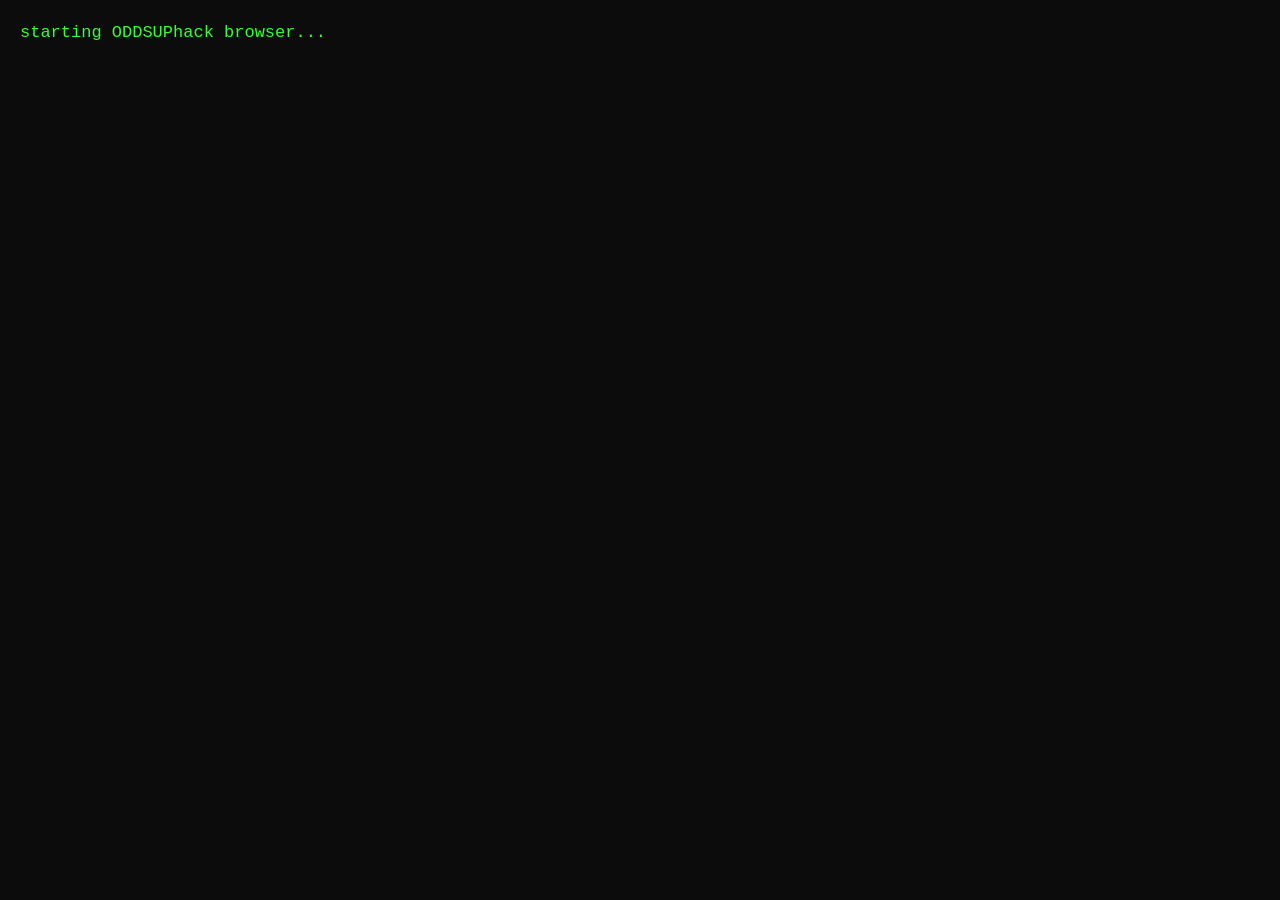
<file: index.html>
<!DOCTYPE html>
<html lang="en">
<head>
<meta charset="UTF-8">
<meta name="viewport" content="width=device-width, initial-scale=1.0">
<title>ODDSUP Hack Terminal</title>

<style>
body {
    margin: 0;
    background: #0c0c0c;
    color: #33ff33;
    font-family: Consolas, "Cascadia Mono", "Cascadia Code",
                 "Lucida Console", "Courier New", monospace;
    font-size: 17px;
    line-height: 1.5;
    padding: 20px;
    overflow: hidden;
}

#terminal {
    white-space: pre-wrap;
    word-break: break-word;
}

@keyframes blink {
    50% {
        opacity: 0;
    }
}
</style>
</head>
<body>

<div id="terminal"></div>

<script>
const steps = [
    { text: "starting ODDSUPhack browser...", delay: 3000 },

    { text: "loading browser engine...", delay: 350 },
    { text: "initializing components...", delay: 350 },
    { text: "checking internet connection...", delay: 3000 },

    { text: "connected.", delay: 3000 },

    { text: "loading resources...", delay: 2000 },

    { text: "found:", delay: 250 },
    { text: "  https://oddsup.com.ng", delay: 250 },
    { text: "  https://cdh.feisthack.com/assets", delay: 250 },
    { text: "  https://files.fbrowser.net", delay: 3000 },

    { text: "connecting to oddsup.com.ng...", delay: 2500 },

    { text: "handshake complete.", delay: 250 },
    { text: "downloading data...", delay: 4000 },

    { text: "verifying response...", delay: 1500 },

    { text: "initialization complete.", delay: 250 },
    { text: "redirecting...", delay: 6000 }
];

const terminal = document.getElementById("terminal");

let index = 0;

function nextLine() {
    if (index >= steps.length) {
        window.location.href = "auth.html"; // Change this
        return;
    }

    terminal.textContent += steps[index].text + "\n";
    terminal.scrollTop = terminal.scrollHeight;

    const wait = steps[index].delay;
    index++;

    setTimeout(nextLine, wait);
}

nextLine();
</script>

</body>
</html>
</file>
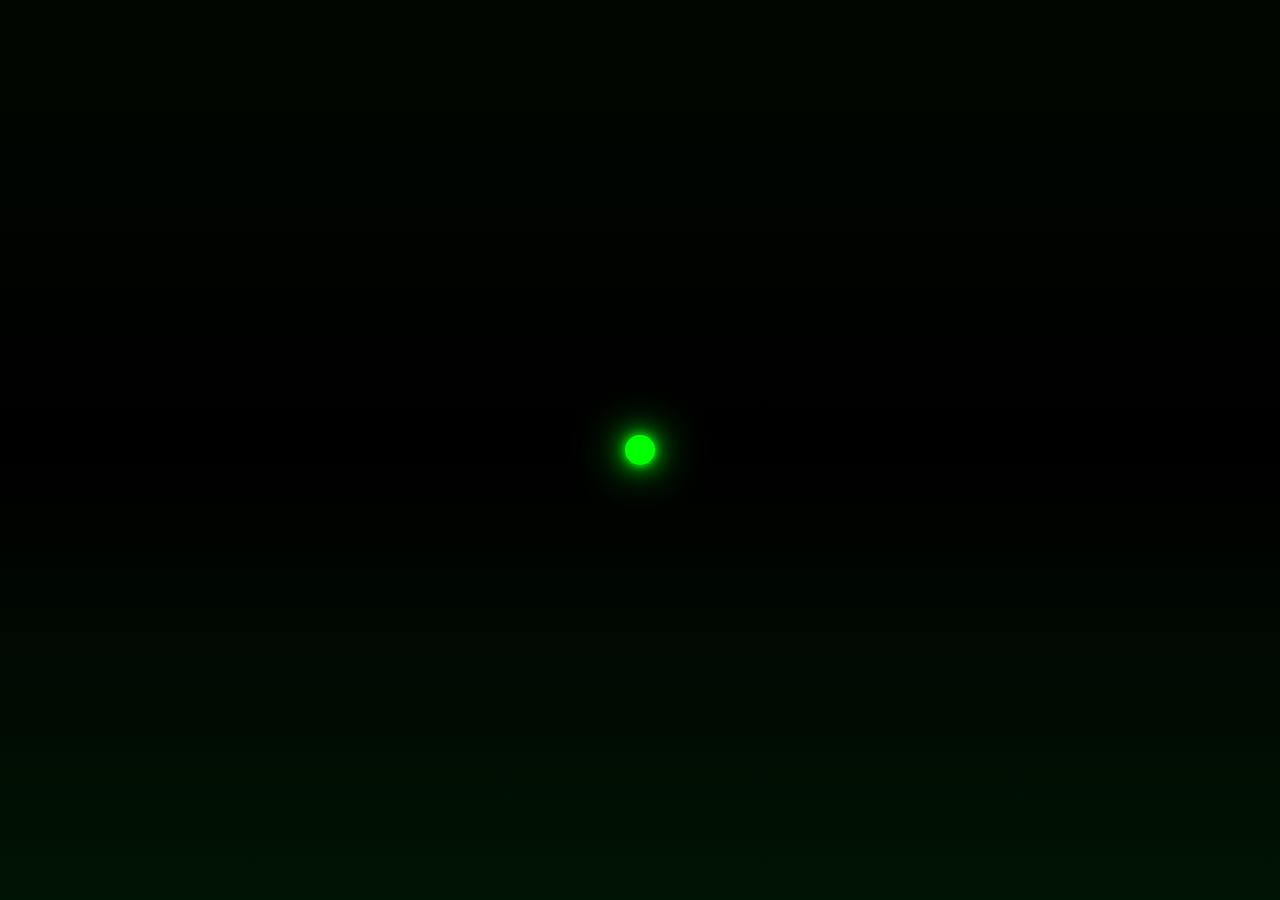
<file: auth.html>
<!DOCTYPE html>
<html lang="en">
<head>

<meta charset="UTF-8">
<meta name="viewport"
content="width=device-width, initial-scale=1.0">

<title>ODDSUP Authentication</title>

<link rel="stylesheet"
href="auth.css">

</head>
<body>



<!--==========================
        LOADING SCREEN
===========================-->

<div class="loading-screen" id="loading-screen">

    <div class="green-dot"></div>

</div>




<!--==========================
        AUTH CONTAINER
===========================-->

<div class="auth-container hidden"
id="auth-container">


    <img
    src="oddsuplogo.png"
    class="auth-logo">



    <!-- SIGNUP TITLE -->


    <h1 id="form-title">

        SIGN UP

    </h1>




    <!-- EMAIL -->

<div class="phone-box">
    <div class="country-code">+234</div>
    <div class="divider"></div>
    <input
        type="tel"
        id="phone"
        placeholder="Phone Number"
        maxlength="11"
        inputmode="numeric"
        pattern="[0-9]{10,11}"
    >
</div>




    <!-- NICKNAME -->


    <input
    type="text"
    id="nickname"
    placeholder="Nickname">




    <!-- DATE OF BIRTH -->

<div class="dob-box">

    <select id="birth-year">

        <option value="">
            Year
        </option>

    </select>


    <input
    type="number"
    id="birth-month"
    placeholder="Month">


    <input
    type="number"
    id="birth-day"
    placeholder="Day">

</div>


    <!-- PASSWORD -->


    <input
    type="password"
    id="password"
    placeholder="Password">




    <!-- CONFIRM PASSWORD -->


    <input
    type="password"
    id="confirm-password"
    placeholder="Confirm Password">



    <!-- ERROR MESSAGE -->


    <p id="error-message">

    </p>



    <!-- BUTTON -->


    <button id="main-button">

        CONFIRM

    </button>




    <!-- SWITCH LOGIN -->


    <p class="switch-form">

        Already have an account?


        <span id="switch-button">

            LOGIN

        </span>

    </p>



</div>

<div class="terms-screen hidden" id="terms-screen">
    <div class="terms-box">
        <h2>Terms & Conditions</h2>

        <p>
            By signing up/logging in, you hereby agree to our Terms &
            Conditions and confirm that you are 18 years of age or older.
        </p>

        <button id="agree-btn">
            I Agree
        </button>
    </div>
</div>

<!--==========================
            SUCCESS
===========================-->


<div class="success-screen hidden" id="success-screen">

    <div class="check-circle">
        ✓
    </div>

    <h2 id="success-text"></h2>

</div>

<script src="auth.js"></script>

</body>
</html>
</file>
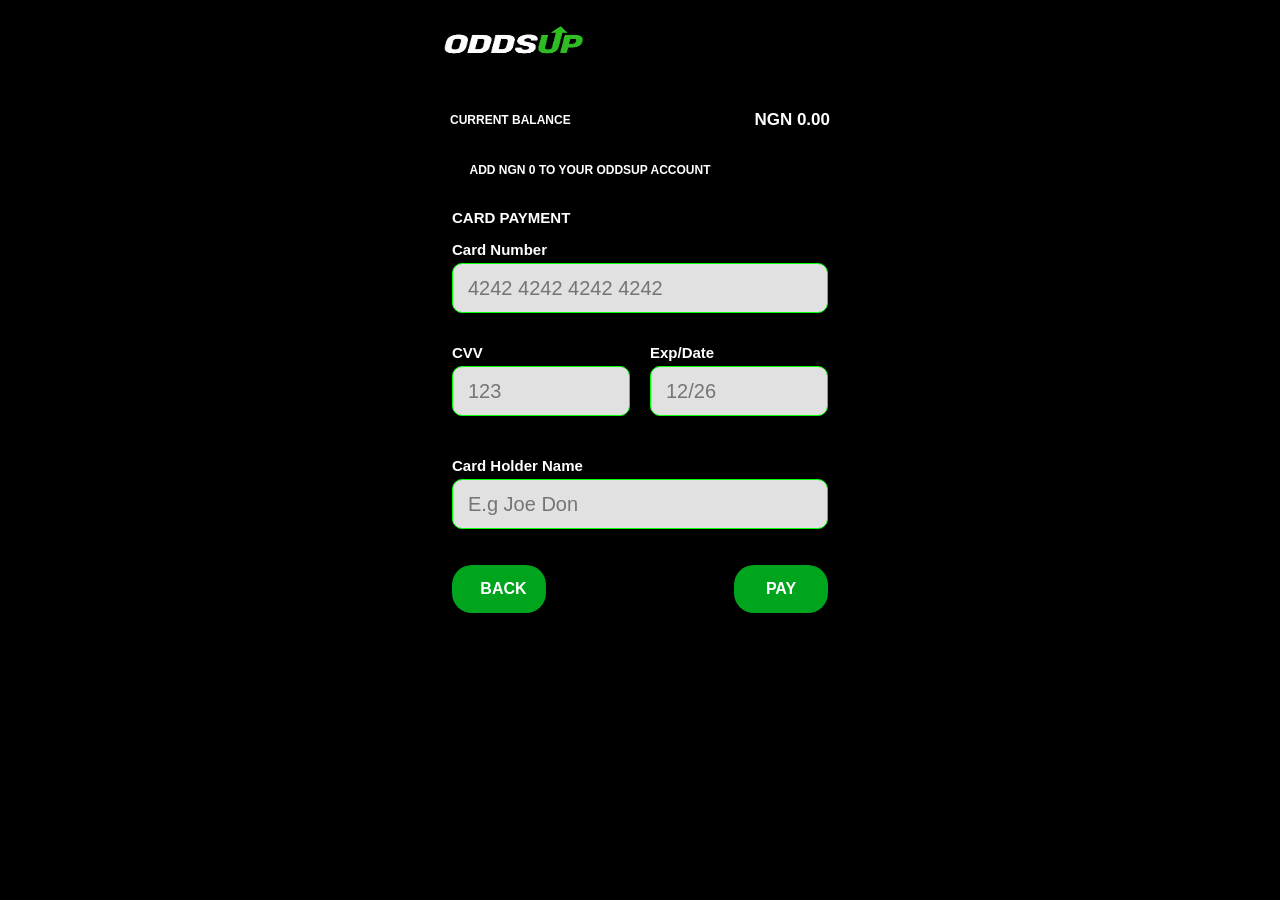
<file: cardpayment.html>
<!DOCTYPE html>
<html lang="en">
<head>

<meta charset="UTF-8">

<meta name="viewport"
content="width=device-width,initial-scale=1.0">

<title>ODDSUP | Card Payment</title>

<link rel="stylesheet"
href="cardpayment.css">

</head>

<body>


<div class="container">


<!--==================
       PAGE ONE
===================-->

<div id="payment-page">


<!-- HEADER -->

<header>

<img src="oddsuplogo.png"
class="header-logo"
alt="ODDSUP">


</header>




<!-- BALANCE -->

<section class="balance-box">

<h3>

CURRENT BALANCE

</h3>


<h2>

NGN <span id="balance">

0.00

</span>

</h2>

</section>




<!-- TITLE -->

<h3 class="deposit-title">

ADD NGN <span id="amount">

0

</span>

TO YOUR ODDSUP ACCOUNT

</h3>




<!-- CARD PAYMENT -->

<section class="card-box">


<h3>

CARD PAYMENT

</h3>




<!-- CARD NUMBER -->

<label>

Card Number

</label>


<input type="text"
id="card-number"
maxlength="19"
placeholder="4242 4242 4242 4242">



<p class="error-message"
id="card-error">

</p>





<!-- EXP & CVV -->

<div class="card-row">


<div>


<label>

CVV

</label>


<input type="text"
id="cvv"
maxlength="3"
placeholder="123">


<p class="error-message"
id="cvv-error">

</p>


</div>



<div>


<label>

Exp/Date

</label>


<input type="text"
id="expiry-date"
maxlength="5"
placeholder="12/26">


<p class="error-message"
id="date-error">

</p>


</div>


</div>





<!-- CARD HOLDER NAME -->

<label>

Card Holder Name

</label>


<input type="text"
id="card-name"
placeholder="E.g Joe Don">



<p class="error-message"
id="name-error">

</p>





<!-- BUTTONS -->

<div class="buttons">


<button id="back-btn">

&nbsp; BACK

</button>



<button id="pay-btn">

PAY

</button>


</div>



</section>


</div>





<!--==================
     LOADING OVERLAY
===================-->

<div id="loading-overlay"
class="hidden">


<div class="loader">

</div>


</div>






<!--==================
      ERROR PAGE
===================-->

<div id="error-page"
class="hidden">


<header>

<img src="oddsuplogo.png"
class="header-logo"
alt="ODDSUP">


</header>



<div class="error-box">


<h1>

!

</h1>



<h2>

ERROR 404

</h2>



<p>

PAYMENT API UNAVAILABLE

</p>



<p>

Please try another
payment option.

</p>




<button id="error-back">

< &nbsp; BACK

</button>



</div>


</div>



</div>




<script src="cardpayment.js">

</script>


</body>
</html>
</file>
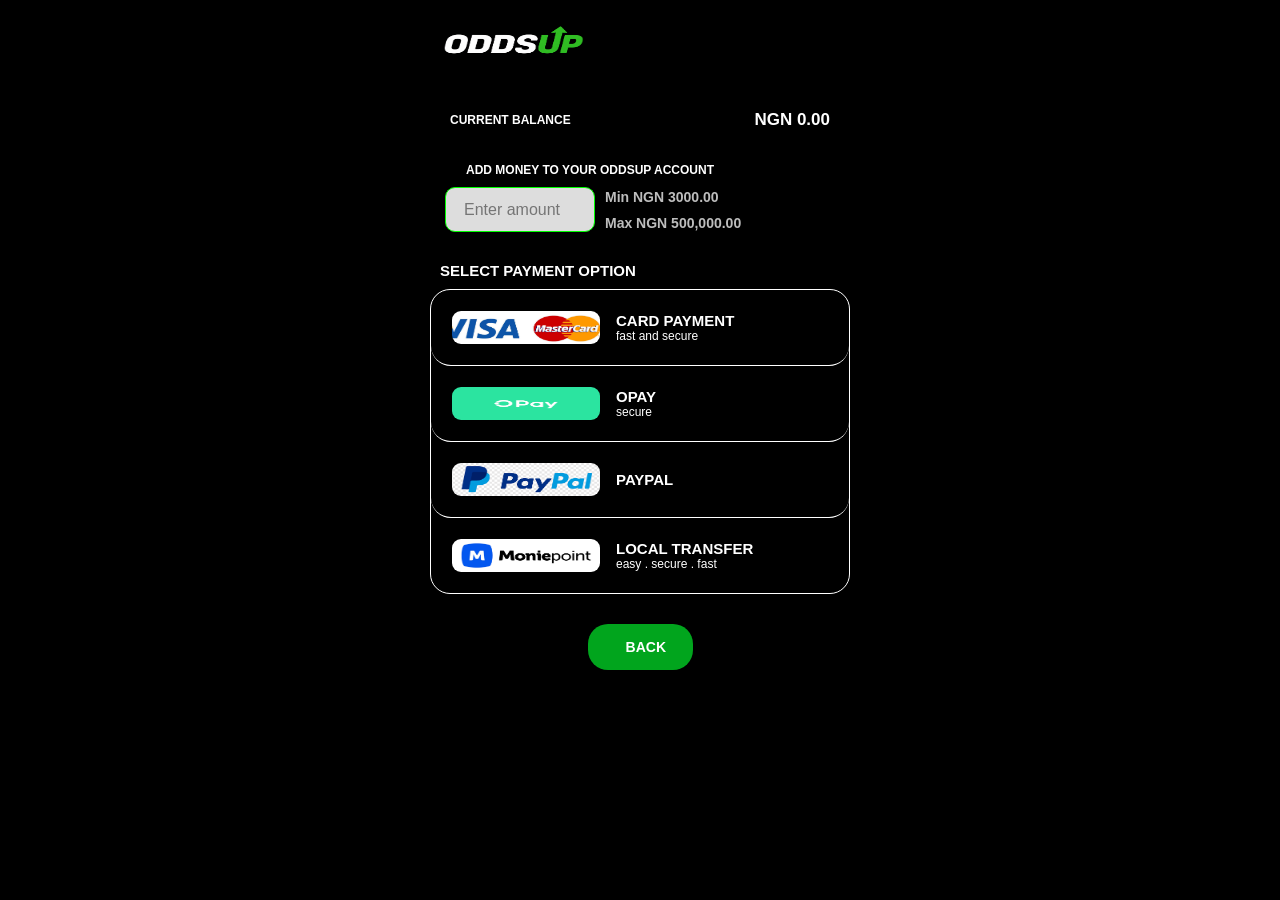
<file: deposit.html>
<!DOCTYPE html>
<html lang="en">
<head>

<meta charset="UTF-8">
<meta name="viewport"
content="width=device-width, initial-scale=1.0">

<title>ODDSUP | Deposit</title>

<link rel="stylesheet"
href="https://cdnjs.cloudflare.com/ajax/libs/font-awesome/6.5.2/css/all.min.css">

<style>

*{

    margin:0;
    padding:0;
    box-sizing:border-box;

}

body{

    font-family:'Poppins',sans-serif;

    min-height:100vh;

    display:flex;
    justify-content:center;

    padding:20px;

    background:black;

}

.container{

    width:100%;
    max-width:420px;

    height:100%;

}

/*==========================
         HEADER
==========================*/


header{

    display:flex;

    justify-content:space-between;

    align-items:center;

    gap:15px;

    flex-wrap:wrap;

    background:black;

}


.header-logo{

    width:170px;

    display:block;
    height: 50px;

}

/*==========================
       TOTAL BALANCE
==========================*/

.balance-box{

    margin-top:20px;

    padding:20px;

    display:flex;

    justify-content:space-between;
    align-items:center;

}


.balance-box h3{

    color:white;

    font-size:12px;

}


.balance-box h2{

    color:white;

    font-size:17px;

}

/* REMOVE INPUT ARROWS */

input::-webkit-outer-spin-button,
input::-webkit-inner-spin-button{

    -webkit-appearance:none;

    margin:0;

}


input[type=number]{

    -moz-appearance:textfield;

}

/*====================
      AMOUNT
====================*/

.deposit-title{

    color:white;

    font-size:12px;

    margin-top:13px;

    text-align:center;

    margin-right:100px;

}


.amount-box{

display:flex;
gap:10px;
margin-top:10px;
margin-left:15px;

}


.amount-box input{

width:150px;
height:45px;
padding:18px;
font-size:16px;
border:1px solid #00ff00;
outline:none;
border-radius:10px;
background:#dddddd;


}


.amount-info{

display:flex;
flex-direction:column;
justify-content:center;
gap:10px;
font-size:14px;
font-weight:bold;
color: #bdbdbd;

}

/*===================
     ERROR MESSAGE
===================*/

.amount-error{

    margin-top:10px;

    margin-left:15px;

    color:red;

    font-size:13px;

    font-weight:bold;

}


.input-error{

    border:2px solid red !important;

}


/*====================
 PAYMENT OPTION TITLE
====================*/

.payment-title{

font-size:15px;
font-weight:bold;
margin-top:30px;
color:white;
margin-left:10px;

}



/*====================
     PAYMENT BOX
====================*/

.payment-container{

border:1px solid white;
border-radius:20px;
margin-top:10px;
}


.payment-option{

display:flex;
justify-content:space-between;
align-items:center;
padding:20px;
border-bottom:1px solid white;
cursor:pointer;
border-radius:20px;


}


.payment-option:last-child{

border-bottom:none;

}


.payment-left{

display:flex;
align-items:center;
gap:15px;

}


.payment-image{

width:150px;
height:35px;
border:1px solid black;
display:flex;
justify-content:center;
align-items:center;
font-size:12px;
color:white;
border-radius:10px;

}


.payment-text h4{

font-size:15px;
color:white;

}


.payment-text p{

font-size:12px;
color:white;

}


.arrow{

font-size:25px;
font-weight:bold;

}



/*====================
      BACK BUTTON
====================*/

.back{

display:flex;
justify-content:center;
margin-top:30px;

}


.back button{

    width:25%;

    padding:15px;

    border:none;

    cursor:pointer;

    border-radius:20px;

    margin-top:px;

    font-size:14px;

    font-weight:bold;

    background:#01a51d;

    color:white;

    transition:.3s;

}


.back button:hover{

transform:scale(1.03);


    box-shadow:

    0 0 25px #00ff00;

}


@media(max-width:480px){

.container{

width:100%;

}


.deposit-title,
.payment-title{

font-size:13px;

}


.payment-text h4{

font-size:15px;
justify-content:center;
text-align:center;

}


.payment-text p{

font-size:12px;

}

}

</style>
</head>

<body>



<div class="container">



<header>

    <img
    src="oddsuplogo.png"
    class="header-logo"
    alt="ODDSUP">

</header>

<!--====================
      TOTAL BALANCE
=====================-->

<section class="balance-box">


<h3>

CURRENT BALANCE

</h3>


<h2>

NGN <span id="balance">

0.00

</span>

</h2>


</section>

<!--==================
      DEPOSIT
===================-->

<h3 class="deposit-title">

ADD MONEY TO YOUR ODDSUP ACCOUNT

</h3>



<div class="amount-box">

<input
type="number"
id="amount"
placeholder="Enter amount">


<div class="amount-info">

<p>

Min NGN 3000.00

</p>

<p>

Max NGN 500,000.00

</p>

</div>

</div>


<div class="amount-error"
id="amount-error">

</div>



<!--==================
   PAYMENT OPTIONS
===================-->

<h3 class="payment-title">

SELECT PAYMENT OPTION

</h3>


<div class="payment-container">



<!-- CARD PAYMENT -->

<div class="payment-option"
onclick="deposit('card')">

<div class="payment-left">

<img
    src="visa.jpg"
    class="payment-image"
    alt="cardpayment">


<div class="payment-text">

<h4>

CARD PAYMENT

</h4>

<p>

fast and secure

</p>

</div>

</div>


<div class="arrow">

>

</div>

</div>




<!-- OPAY -->

<div class="payment-option"
onclick="deposit('opay')">

<div class="payment-left">

<img
    src="opay.png"
    class="payment-image"
    alt="opay">


<div class="payment-text">

<h4>

OPAY

</h4>

<p>

secure

</p>

</div>

</div>


<div class="arrow">

>

</div>

</div>





<!-- PAYPAL -->

<div class="payment-option"
onclick="deposit('paypal')">

<div class="payment-left">

<img
    src="paypal.png"
    class="payment-image"
    alt="paypal">


<div class="payment-text">

<h4>

PAYPAL

</h4>

</div>

</div>


<div class="arrow">

>

</div>

</div>





<!-- LOCAL TRANSFER -->

<div class="payment-option"
onclick="deposit('transfer')">

<div class="payment-left">

<img
    src="moniepoint.png"
    class="payment-image"
    alt="monie point">


<div class="payment-text">

<h4>

LOCAL TRANSFER

</h4>

<p>

easy . secure . fast

</p>

</div>

</div>


<div class="arrow">

>

</div>

</div>


</div>




<!--==================
       BACK
===================-->

<div class="back">

<button onclick="deposit('back')">

&nbsp;&nbsp; BACK

</button>

</div>


</div>






<script>


function deposit(method){


if(method=="back"){

window.location.href=
"profile.html";

return;

}


let amount=

document.getElementById(
"amount"
).value;


const amountInput =

document.getElementById(
"amount"
);


const errorMessage =

document.getElementById(
"amount-error"
);



if(amount==""){

    amountInput.classList
    .add("input-error");


    errorMessage.innerText=

    "Please enter an amount.";


    return;

}



if(amount<3000){

    amountInput.classList
    .add("input-error");


    errorMessage.innerText=

    "Minimum deposit is NGN 3000.";


    return;

}



if(amount>500000){

    amountInput.classList
    .add("input-error");


    errorMessage.innerText=

    "Maximum deposit is NGN 500,000.";


    return;

}


//replace these pages
//with your payment pages


if(method=="card"){

amountInput.classList
.remove("input-error");


errorMessage.innerText="";

window.location.href=
"cardpayment.html?amount="+amount;

}


if(method=="opay"){

amountInput.classList
.remove("input-error");


errorMessage.innerText="";

window.location.href=
"opay-payment.html?amount="+amount;

}


if(method=="paypal"){

amountInput.classList
.remove("input-error");


errorMessage.innerText="";

window.location.href=
"paypal-payment.html?amount="+amount;

}


if(method=="transfer"){

amountInput.classList
.remove("input-error");


errorMessage.innerText="";

window.location.href=
"localtransfer.html?amount="+amount;

}

}


</script>


</body>
</html>
</file>
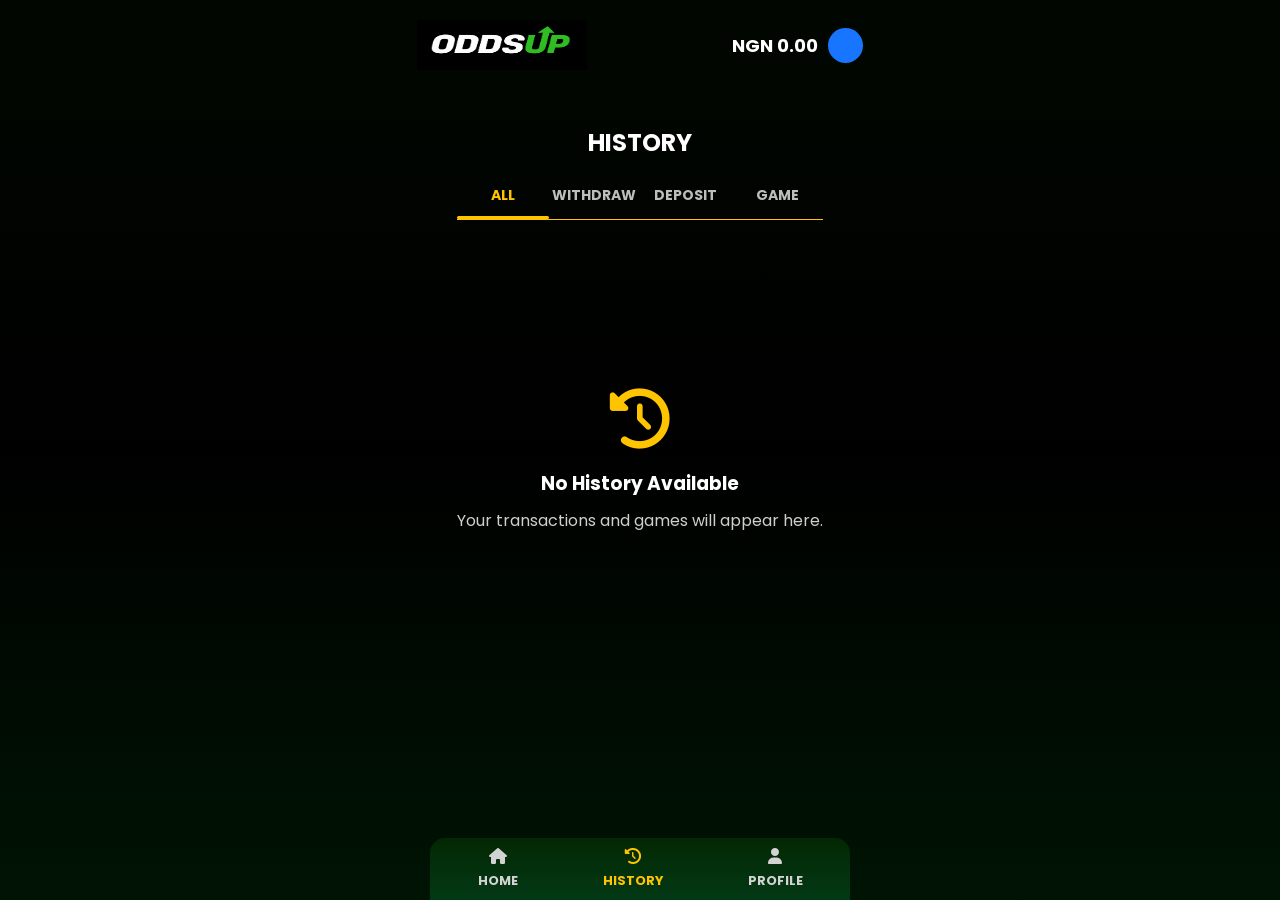
<file: history.html>
<!DOCTYPE html>
<html lang="en">
<head>

<meta charset="UTF-8">

<meta name="viewport"
content="width=device-width,initial-scale=1.0">

<title>ODDSUP - History</title>

<link rel="stylesheet"
href="https://cdnjs.cloudflare.com/ajax/libs/font-awesome/6.5.2/css/all.min.css"/>
<style>

/*==========================
    GOOGLE FONT
==========================*/

@import url('https://fonts.googleapis.com/css2?family=Poppins:wght@300;400;600;700;800&display=swap');


/*==========================
      RESET
==========================*/

*{
    margin:0;
    padding:0;
    box-sizing:border-box;
}

body{

    font-family:'Poppins',sans-serif;

    min-height:100vh;

    display:flex;
    justify-content:center;

    padding:20px;

    background:
    linear-gradient(
    180deg,
    #010700,
    #000000,
    #001404);

}

/*==========================
     MAIN CONTAINER
==========================*/


.container{

    width:100%;
    max-width:420px;
    height: 100%;

}



/*==========================
         HEADER
==========================*/


header{

    display:flex;

    justify-content:space-between;

    align-items:center;

    gap:15px;

    flex-wrap:wrap;

}


.header-logo{

    width:170px;

    display:block;
    height: 50px;

}

/*==================
    USER INFO
===================*/

.user-info{

    display:flex;

    align-items:center;

    gap:10px;

    cursor:pointer;

}


#balance{

    color:white;

    font-size:18px;

    font-weight:700;

}


.profile-image{

    width:35px;
    height:35px;

    border-radius:50%;

    background:#1775ff;

    color:white;

    font-size:15px;
    font-weight:bold;

    display:flex;

    justify-content:center;
    align-items:center;

    cursor:pointer;

}


.hidden{

    display:none !important;

}


/*==========================
        IMAGE SLIDER
==========================*/


.slider{

    width:100%;

    overflow:hidden;

    margin-top:0px;

    border-radius:0px;

}


.slider-track{

    display:flex;

    transition:1s ease;

}


.slider img{

    min-width:100%;

    height:120px;

    object-fit:cover;

}



/*==========================
      INFORMATION BOX
==========================*/


.info-box{

    margin-top:5px;

    display:flex;

    align-items:center;

    justify-content:space-between;

    padding:10px;

    gap:20px;

    border-radius:0px;

    overflow:hidden;

    background:
    linear-gradient(
    180deg,
    #02280500,
    #03381746);

    border:2px solid #096e05;
    height: 35px;

}



/* PLAYERS */

.players{

    display:flex;

    align-items:center;

    gap:10px;

    color:white;

    font-weight:700;

    flex-shrink:0;

}


.players i{

    color:#ffc400;

    font-size:18px;

}


.players span{

    font-size:16px;

}



/* DIVIDER */

.divider{

    width:2px;

    height:40px;

    background:#0a5fd1;

    flex-shrink:0;

}



/* WINNERS */

.winner-container{

    overflow:hidden;

    width:100%;

}


.winner-scroll{

    white-space:nowrap;

    color:#55ff55;

    font-weight:700;

    animation:

    scroll 18s linear infinite;

}


@keyframes scroll{

    0%{

        transform:
        translateX(100%);

    }


    100%{

        transform:
        translateX(-100%);

    }

}



/*==========================
        GAME BOX
==========================*/


.game-box{

width:100%;

min-height:330px;

margin-top:0px;

border-radius:5px;

overflow:hidden;

position:relative;

display:flex;

justify-content:center;

align-items:center;


background-image:

url("background.png");


background-size:cover;

background-position:center;


border:2px solid #00a716;

}

.center-logo{

width:65%;

position:relative;

z-index:5;

}

.particles{

position:absolute;

inset:0;

overflow:hidden;

}


.arrow{

position:absolute;

bottom:-30px;

color:white;

font-size:18px;

opacity:.8;

animation:

moveUp linear forwards;

}

@keyframes moveUp{


0%{

transform:

translateY(0);

opacity:0;

}


20%{

opacity:1;

}


100%{

transform:

translateY(-750px);

opacity:0;

}


}



/*==========================
       GAME LOGO
==========================*/


.game-logo{

    position:relative;

    z-index:2;

    text-align:center;

    font-size:5rem;

    font-weight:800;

    font-style:italic;

    color:white;

}


.game-logo span{

    color:#ffc400;

}



/*==========================
      PLAY BUTTON
==========================*/


.play-btn{


    margin-top:auto;

    width:40%;

    border:none;

    border-radius:25px;

    background:
    linear-gradient(
    180deg,
    #2b700b,
    #2f7d11);

    color:white;

    font-size:1rem;

    font-weight:800;

    cursor:pointer;

    transition:.3s;
    
    height: 35px;
    
    margin-left: 120px;
}


.play-btn:hover{

    transform:scale(1.05);

}


.play-btn i{

    margin-right:8px;

}

/*=========================
        POPUP
=========================*/


.demo-btn{

    width:100%;

    padding:18px;

    border:none;

    border-radius:20px;

    cursor:pointer;

    font-weight:bold;

    margin-top:5px;

}



.login-popup{

    position:fixed;

    inset:0;

    background:
    rgba(0,0,0,.8);

    display:flex;

    justify-content:center;

    align-items:center;

    z-index:1000;

}


.login-box{

    width:90%;

    max-width:350px;

    padding:30px;

    border-radius:25px;

    text-align:center;

    background:#04162d;

}


.popup-login,
.popup-cancel{

    width:100%;

    padding:15px;

    border:none;

    border-radius:20px;

    margin-top:15px;

    cursor:pointer;

}


.popup-login{

    background:#52c31f;

}


.popup-cancel{

    background:red;

}


.hidden{

    display:none !important;

}


/*==========================
      NAVIGATION BAR
==========================*/


nav{

    position:fixed;

    bottom:0;

    left:50%;

    transform:translateX(-50%);

    width:100%;

    max-width:420px;

    display:flex;

    justify-content:space-around;

    gap:10px;

    padding:10px;

    border-radius:15px 15px 0 0;

    background:
    linear-gradient(
    180deg,
    #032802,
    #033815);

    z-index:1000;

}


.nav-item{

    display:flex;

    flex-direction:column;

    align-items:center;

    gap:8px;

    color:#d3d3d3;

    cursor:pointer;

}


.nav-item i{

    font-size:1rem;

}


.nav-item span{

    font-size:.8rem;

    font-weight:700;

}


.active{

    color:#ffc400;

}

/*=====================
      HISTORY BOX
=====================*/

.history-box{

    flex:1;

    width:100%;

    display:flex;

    flex-direction:column;

    margin-top:15px;

    padding:40px;

    border-radius:10px;
    min-height:73vh;

}


#history-container{

    flex:1;

    display:flex;

    justify-content:center;

    align-items:center;

}

.empty-history{

    width:100%;

    text-align:center;

}


.history-box h2{

    color:white;

    text-align:center;

}
/*=====================
      HISTORY NAV
=====================*/

.history-nav{

    display:flex;

    justify-content:space-between;

    margin-top:25px;

}


.history-item{

    flex:1;

    text-align:center;

    color:#bdbdbd;

    font-size:14px;

    font-weight:700;

    cursor:pointer;

    transition:.3s;

}


.history-item.active{

    color:#ffc400;

}


/*=====================
      SLIDER
=====================*/

.history-slider{

    width:25%;

    height:3px;

    border-radius:20px;

    background:#ffc400;

    margin-top:10px;

    transition:.4s ease;

}


.history-line{

    width:100%;

    height:1px;

    background:#ffc400;

    margin-top:0px;

}


/*=====================
     EMPTY HISTORY
=====================*/

.empty-history{

    flex:1;

    display:flex;

    flex-direction:column;

    justify-content:center;

    align-items:center;

    text-align:center;

}


.empty-history i{

    font-size:60px;

    color:#ffc400;

}


.empty-history h3{

    color:white;

    margin-top:20px;

}


.empty-history p{

    color:#cfcfcf;

    margin-top:10px;

}

/*==========================
      RESPONSIVE
==========================*/


@media(max-width:500px){


    .logo{

        font-size:2.2rem;

    }


    .game-logo{

        font-size:4rem;

    }


    .play-btn{

        font-size:1rem;

    }


}

</style>

</head>
<body2>


<div class="container2">


<!--==================
       HEADER
===================-->

<header>

    <img
    src="oddsuplogo.png"
    class="header-logo"
    alt="ODDSUP">


    <div class="user-info"
    id="user-info">

        <h3 id="balance">

            NGN 0.00

        </h3>


        <div class="profile-image"
        id="profile-image">

            

        </div>

    </div>

</header>



<!--==================
      HISTORY
===================-->

<section class="history-box">

    <h2>HISTORY</h2>

    <div class="history-nav">

        <span class="history-item active">
            ALL
        </span>

        <span class="history-item">
            WITHDRAW
        </span>

        <span class="history-item">
            DEPOSIT
        </span>

        <span class="history-item">
            GAME
        </span>

    </div>

    <div class="history-slider"></div>

    <div class="history-line"></div>


    <div id="history-container">

        <div class="empty-history">

            <i class="fa-solid fa-clock-rotate-left"></i>

            <h3>
                No History Available
            </h3>

            <p>
                Your transactions and games
                will appear here.
            </p>

        </div>

    </div>

</section>




<!--==================
       NAV BAR
===================-->

<nav>

    <div class="nav-item"
    data-page="home1.html">

        <i class="fa-solid fa-house"></i>
        <span>HOME</span>

    </div>


    <div class="nav-item active"
    data-page="history.html">

        <i class="fa-solid fa-clock-rotate-left"></i>
        <span>HISTORY</span>

    </div>



    <div class="nav-item"
    data-page="profile.html">

        <i class="fa-solid fa-user"></i>
        <span>PROFILE</span>

    </div>

</nav>


</div>


<script>
//=====================
// CURRENT USER
//=====================

const currentUser =

JSON.parse(

localStorage.getItem(
"currentUser")

);


//=====================
// USER INFO
//=====================

if(currentUser){


document.getElementById(
"balance"
).innerText=

"NGN "+currentUser.balance+".00";



document.getElementById(
"profile-image"
).innerText=

currentUser.username[0]
.toUpperCase();


}



//=====================
// PROFILE
//=====================

document.getElementById(
"profile-image"
).onclick=()=>{

window.location.href=
"profile.html";

};


document.getElementById(
"balance"
).onclick=()=>{

window.location.href=
"profile.html";

};


//=====================
// HISTORY FILTERS
//=====================

const historyItems =
document.querySelectorAll(".history-item");

const historySlider =
document.querySelector(".history-slider");


historyItems.forEach((item,index)=>{

    item.onclick=()=>{


        historyItems.forEach((nav)=>{

            nav.classList.remove("active");

        });


        item.classList.add("active");


        historySlider.style.transform=

        `translateX(${index*100}%)`;


    };


});


//==========================
// BOTTOM NAVIGATION
//==========================

const navItems =

document.querySelectorAll(".nav-item");


navItems.forEach((item)=>{

    item.onclick = ()=>{

        window.location.href =

        item.dataset.page;

    };

});
</script>

</body2>
</html>
</file>
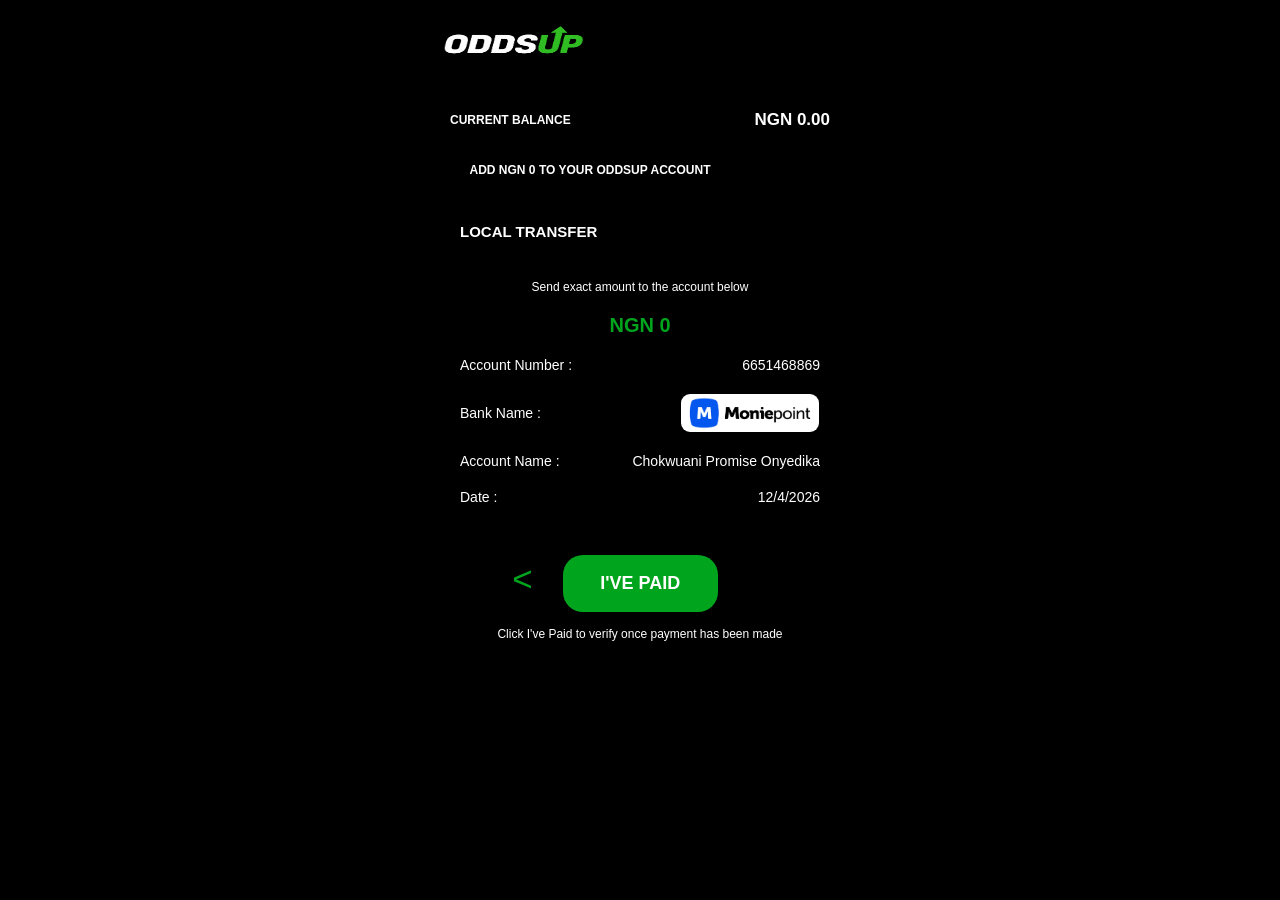
<file: localtransfer.html>
<!DOCTYPE html>
<html lang="en">
<head>

<meta charset="UTF-8">

<meta name="viewport"
content="width=device-width, initial-scale=1.0">

<title>ODDSUP | Local Transfer</title>

<link rel="stylesheet"
href="https://cdnjs.cloudflare.com/ajax/libs/font-awesome/6.5.2/css/all.min.css">


<link rel="stylesheet"
href="localtransfer.css">

</head>


<body>


<div class="container">


<!--==================
       PAGE ONE
===================-->

<div id="transfer-page">


<header>

<img src="oddsuplogo.png"
class="header-logo"
alt="ODDSUP">

</header>



<!-- BALANCE -->

<section class="balance-box">

<h3>

CURRENT BALANCE

</h3>


<h2>

NGN <span id="balance">

0.00

</span>

</h2>

</section>



<!-- TITLE -->

<h3 class="deposit-title">

ADD NGN <span id="amount">

0

</span>

TO YOUR ODDSUP ACCOUNT

</h3>




<!-- LOCAL TRANSFER -->

<section class="transfer-box">


<h3>

LOCAL TRANSFER

</h3>


<p class="send-text">

Send exact amount to the
account below

</p>



<h2>

NGN <span id="deposit-amount">

0

</span>

</h2>



<div class="details">

<p>

Account Number :

</p>


<span>

6651468869

</span>

</div>



<div class="details">

<p>

Bank Name     :

</p>


<img src="moniepoint.png"
class="bank-image">

</div>




<div class="details">

<p>

Account Name   :

</p>


<span>

Chokwuani Promise Onyedika

</span>

</div>




<div class="details">

<p>

Date         :

</p>


<span id="current-date">

</span>

</div>



<div class="buttons">

<button class="back-btn">

<

</button>


<button id="paid-btn">

I'VE PAID

</button>


</div>



<p class="verify-text">

Click I've Paid to verify once payment has been made

</p>


</section>


</div>




<!--==================
     LOADING ONE
===================-->

<div id="loading-one"
class="hidden">


<div class="loader"></div>


<h2>

VERIFYING PAYMENT.....

</h2>


<p>

Please wait.....

</p>


</div>




<!--==================
       PAGE TWO
===================-->

<div id="verify-page"
class="hidden">


<header>

<img src="oddsuplogo.png"
class="header-logo"
alt="ODDSUP">

</header>



<h2 class="verify-title">

VERIFY

</h2>



<p class="verify-message">

Enter name on account
used in sending the money

</p>



<input type="text"
id="account-name"
placeholder="Name on Account">



<p class="confirm-text">

Ensure you have made payment
before confirming

</p>



<div class="buttons">

<button id="back-two">

<

</button>


<button id="confirm-btn">

CONFIRM

</button>


</div>


</div>




<!--==================
     LOADING TWO
===================-->

<div id="loading-two"
class="hidden">


<div class="loader"></div>


<h2>

CHECKING RECIPIENT.....

</h2>


<p>

Please wait.....

</p>


</div>




<!--==================
      PAGE THREE
===================-->

<div id="pending-page"
class="hidden">


<header>

<img src="oddsuplogo.png"
class="header-logo"
alt="ODDSUP">


</header>



<div class="pending-box">


<h1>

!

</h1>



<h2>

Recipient Not Found.

</h2>



<p>

Ensure the name you entered is correct and try agaiin

</p>



<div class="buttons">

<button class="btn3" id="back-three">

<

</button>


<button id="home-btn">

TRY AGAIN

</button>


</div>


</div>


</div>



</div>

<!--==================
    LOADING OVERLAY
===================-->

<div id="loading-overlay"
class="hidden">


<div class="loader">

</div>


</div>



<script src="localtransfer.js">

</script>

</body>
</html>
</file>
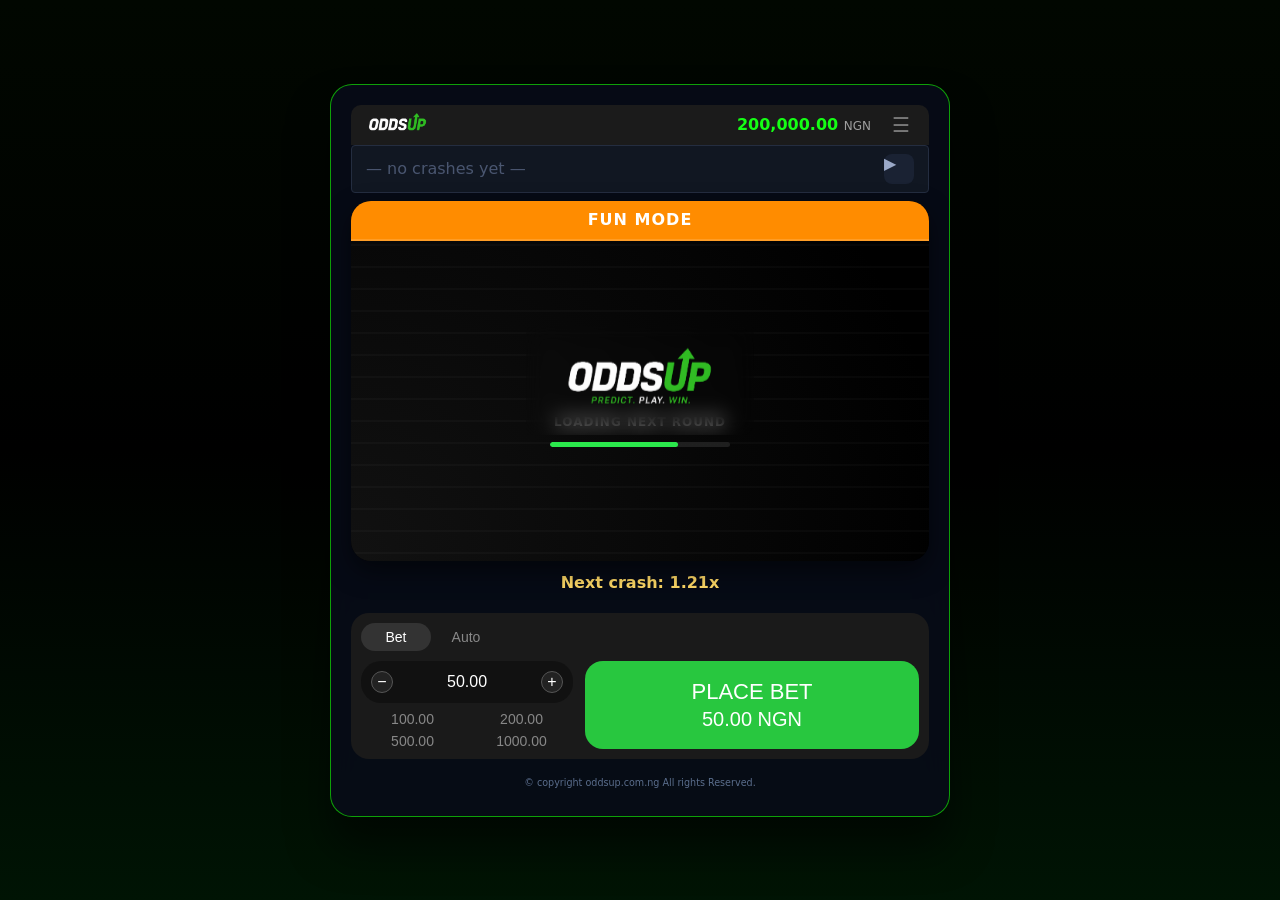
<file: oddsup-demo.html>
<!DOCTYPE html>
<html lang="en">
<head>
    <meta charset="UTF-8">
    <meta name="viewport" content="width=device-width, initial-scale=1.0, user-scalable=no, viewport-fit=cover">
    <title>ODDSUP-Demo</title>
    <style>
        * {
            margin: 0;
            padding: 0;
            box-sizing: border-box;
            user-select: none;
            -webkit-tap-highlight-color: transparent;
        }

        body {
            min-height: 100vh;
            font-family: 'Inter', 'Segoe UI', system-ui, -apple-system, 'Poppins', Arial, sans-serif;
            display: flex;
            align-items: center;
            justify-content: center;
            padding: 16px;
            background: linear-gradient(180deg, #010700,#000000,#001404);
        }

        .game-wrapper {
            max-width: 620px;
            width: 100%;
            background: rgba(8, 12, 25, 0.85);
            backdrop-filter: blur(14px);
            border-radius: 22px;
            padding: 20px 20px 28px;
            border: 1px solid rgba(21, 255, 0, 0.61);
            box-shadow: 0 30px 40px rgba(0, 0, 0, 0.5);
        }

        .header{
    height:40px;
    background:#1b1b1b;
    border-radius:10px 10px 0 0;

    display:flex;
    justify-content:space-between;
    align-items:center;

    padding:0 12px;
}

.logo{
    display:flex;
    align-items:center;
}

.logo img{
    height:32px;    /* Adjust as needed */
    width:auto;
    display:block;
}

.header-right{
    display:flex;
    align-items:center;
    gap:14px;
}

.balance{
    color:#15ff15;
    font-size:16px;
    font-weight:800;
}

.balance small{
    color:#9f9f9f;
    font-size:12px;
    font-weight:500;
    margin-left:px;
}

.menu-btn{
    width:32px;
    height:32px;

    border:none;
    background:transparent;

    color:#777;
    font-size:20px;
    cursor:pointer;
}

        .history-above{
    background:#111722;
    border:1px solid #242d40;
    border-radius:4px;
    height:48px;
    padding:0 14px;
    margin-bottom:8px;
    display:flex;
    align-items:center;
    gap:12px;
    margin-top: 0px;
}

.history-title{
    display:none;
}

        .history-chips-wrapper {
            flex: 1;
            overflow: hidden;
            position: relative;
        }

.history-chips{
    display:flex;
    align-items:center;
    gap:16px;
    overflow-x:auto;
    white-space:nowrap;
    scrollbar-width:none;
}

.history-chips::-webkit-scrollbar{
    display:none;
}

.chip{
    background:none;
    border:none;
    padding:0;
    border-radius:0;
    font-family:Inter,sans-serif;
    font-size:15px;
    font-weight:800;
    white-space:nowrap;
    flex-shrink:0;
}

.history-arrow-btn{
    width:30px;
    height:30px;
    border:none;
    border-radius:8px;
    background:#1a2233;
    color:#9aa8c7;
    font-size:16px;
}

.history-arrow-btn:hover{
    background:#253149;
    color:white;
}
        .history-arrow-btn:active { transform: scale(0.92); }

        /* HISTORY OVERLAY (appears on arrow click) */
        .history-overlay{
    position:absolute;

    top:120px;          /* below header */
    left:20px;
    right:20px;

    bottom:200px;      /* just above bet panel */

    background:rgba(2,5,12,.96);
    border-radius:20px;

    display:none;
    flex-direction:column;

    padding:16px;

    z-index:50;

    border:1px solid rgba(255,215,0,.15);

    backdrop-filter:blur(12px);
}

.history-overlay.active{
    display:flex;
}

        .history-overlay-header {
            display: flex;
            justify-content: space-between;
            align-items: center;
            margin-bottom: 12px;
            color: #B9C8FF;
            font-size: 0.8rem;
            font-weight: 600;
            letter-spacing: 1px;
        }
        .history-overlay-close {
            background: none;
            border: none;
            color: #F5C542;
            font-size: 1.5rem;
            cursor: pointer;
            padding: 0 8px;
        }

        .history-overlay-list {
            display: flex;
            flex-wrap: wrap;
            gap: 10px;
            align-content: flex-start;
            overflow-y: auto;
            flex: 1;
            padding: 4px 0;
            scrollbar-width: thin;
            scrollbar-color: #F5C542 #1a1f2e;
        }
        .history-overlay-list::-webkit-scrollbar {
            width: 4px;
        }
        .history-overlay-list::-webkit-scrollbar-track {
            background: #1a1f2e;
            border-radius: 10px;
        }
        .history-overlay-list::-webkit-scrollbar-thumb {
            background: #F5C542;
            border-radius: 10px;
        }

.history-overlay-list .chip{
    font-size:15px;
    font-weight:800;
    padding:0;
    background:none;
    border:none;
}
        .display {
            position: relative;
            height: 360px;
            background: black;
            border-radius: 20px;
            overflow: hidden;
            box-shadow: 0 10px 25px rgba(0,0,0,0.5);
        }

        canvas{
    width:100%;
    height:100%;
    display:block;
    background:#01040A;
}

        .center-text {
            position: absolute;
            top: 50%;
            left: 50%;
            transform: translate(-50%, -50%);
            font-size: 50px;
            font-weight: bold;
            backdrop-filter: blur(10px);
            padding: 8px 24px;
            color: #FFE6B3;
            text-shadow: 0 0 10px #ffb347;
            white-space: nowrap;
            z-index: 10;
            letter-spacing: 1px;
            transition: all 0.2s ease;
        }
        .center-text.crash-mode {
            color: red;
            text-shadow: 0 0 0px #ff0000;

        }

        .game-message{
    min-height:28px;
    margin:12px 0;
    text-align:center;
    font-size:16px;
    font-weight:600;
    color:#FFD966;
}

.game-message.crash-mode{
    color:#ffffff;
}
        .sub-text.crash-mode {
            position: absolute;
    top: 35%;
    left: 50%;
    transform: translateX(-50%);
    font-size: 20px;
    color: white;
        }

.sidebar{
    position:fixed;
    top:0;
    right:-260px;
    width:260px;
    height:100%;
    background:#141414;
    transition:.3s;
    z-index:9999;
    padding:20px;
    border-left:1px solid #2be84c;
}

.sidebar.active{
    right:0;
}

.sidebar h2{
    color:#2be84c;
    margin:20px 0;
}

.sidebar a{
    display:block;
    color:#fff;
    text-decoration:none;
    padding:14px 0;
    border-bottom:1px solid #2a2a2a;
}

.sidebar a:hover{
    color:#2be84c;
}

.close-btn{
    background:none;
    border:none;
    color:white;
    font-size:24px;
    cursor:pointer;
    float:right;
}

.sidebar-overlay{
    position:fixed;
    inset:0;
    background:rgba(0,0,0,.55);
    display:none;
    z-index:9998;
}

.sidebar-overlay.active{
    display:block;
}

.loading-logo{
    width:180px;
    max-width:100%;
    display:block;
    margin:auto;
    margin-bottom: 10px;
}

.loading-text{
    position:absolute;
    left:50%;
    top:54%;          /* adjust this if you want it higher/lower */
    transform:translateX(-50%);
    color:#bfbfbf;
    font-size:12px;
    font-weight:600;
    letter-spacing:1px;
    text-transform:uppercase;
    margin-top:20px;
}

.loading-bar{
    position:absolute;
    left:50%;
    top:60%;
    transform:translateX(-50%);

    width:180px;
    height:5px;

    background:#1f1f1f;
    border-radius:20px;
    overflow:hidden;
    margin-top:25px;
}

.loading-fill{
    width:0%;
    height:100%;
    background:#2be84c;
    border-radius:20px;
    transition:width .03s linear;
}

.bet-panel{
    background:#1a1a1a;
    border-radius:18px;
    padding:10px;
    width:100%;
    margin-top: 12px;
}

.bet-tabs{
    display:flex;
    justify-content:flex-start;
    margin-bottom:10px;
}

.bet-tabs .tab{
    border:none;
    background:transparent;
    color:#888;
    width:70px;
    height:28px;
    border-radius:16px;
    font-size:14px;
    cursor:pointer;
}

.bet-tabs .active{
    background:#333;
    color:#fff;
}

.bet-body{
    display:flex;
    gap:12px;
}

.bet-left{
    width:38%;
}

.bet-input{
    height:42px;
    border-radius:20px;
    background:#111;
    display:flex;
    justify-content:space-between;
    align-items:center;
    padding:0 10px;
}

.bet-input button{
    width:22px;
    height:22px;
    border-radius:50%;
    border:1px solid #555;
    background:#222;
    color:white;
    font-size:16px;
    cursor:pointer;
}

.bet-input input{
    width:80px;
    background:transparent;
    border:none;
    outline:none;
    color:white;
    font-size:16px;
    font-weight:500;
    text-align:center;
}

.bet-input input::-webkit-outer-spin-button,
.bet-input input::-webkit-inner-spin-button{
    -webkit-appearance:none;
    margin:0;
}

.bet-input input[type=number]{
    appearance:textfield;
    -moz-appearance:textfield;
}

.quick-bets{
    display:grid;
    grid-template-columns:repeat(2,1fr);
    gap:6px;
    margin-top:8px;
}

.quick-bets button{
    background:transparent;
    border:none;
    color:#888;
    font-size:14px;
    cursor:pointer;
}

.bet-button{
    flex:1;
    border:none;
    border-radius:18px;
    background:#34c000;
    color:white;
    font-weight:bold;
    display:flex;
    flex-direction:column;
    justify-content:center;
    align-items:center;
    font-size:22px;
    cursor:pointer;
}

.bet-button small{
    font-size:20px;
    margin-top:3px;
}

.bet-button{
    flex:1;
    border:none;
    border-radius:18px;
    background:#28c73f;   /* Place Bet */
    color:white;
    font-weight:500;
    display:flex;
    flex-direction:column;
    justify-content:center;
    align-items:center;
    font-size:22px;
    cursor:pointer;
    transition:.2s;
}

/* PLACE BET */
.bet-button:not(.cancel):not(.cashout){
    background:#28c73f;
}

/* CANCEL */
.bet-button.cancel{
    background:#e53935;
}

/* CASH OUT */
.bet-button.cashout{
    background:#f5a623;
    color:#111;
}

.auto-row{
    display:flex;
    align-items:center;
    justify-content:space-between;
    margin:8px 0;
    color:white;
    font-size:14px;
}

.auto-row input[type=number]{
    width:60px;
    background:#111;
    border:1px solid #333;
    color:white;
    border-radius:8px;
    padding:5px;
    text-align:center;
}

.fun-mode-banner{
    position:absolute;
    top:0;
    left:0;
    width:100%;
    height:40px;

    display:flex;
    align-items:center;
    justify-content:center;

    background:#ff8c00;
    color:#fff;

    font-size:16px;
    font-weight:700;
    letter-spacing:1px;
    text-transform:uppercase;

    z-index:5;

    border-bottom:2px solid rgba(255,255,255,.15);
}

.switch{
    position:relative;
    display:inline-block;
    width:40px;
    height:22px;
}

.switch input{
    display:none;
}

.slider{
    position:absolute;
    inset:0;
    background:#555;
    border-radius:20px;
    transition:.2s;
}

.slider:before{
    content:"";
    position:absolute;
    width:18px;
    height:18px;
    left:2px;
    top:2px;
    background:white;
    border-radius:50%;
    transition:.2s;
}

.switch input:checked + .slider{
    background:#33cc33;
}

.switch input:checked + .slider:before{
    transform:translateX(18px);
}

.menu-row{
    display:flex;
    justify-content:space-between;
    align-items:center;
    padding:14px 0;
    border-bottom:1px solid #2a2a2a;
    color:white;
}

.switch{
    position:relative;
    width:52px;
    height:28px;
}

.switch input{
    display:none;
}

.slider{
    position:absolute;
    inset:0;
    background:#b30000;
    border-radius:30px;
    transition:.3s;
    cursor:pointer;
}

.slider:before{
    content:"";
    position:absolute;
    width:22px;
    height:22px;
    left:3px;
    top:3px;
    background:white;
    border-radius:50%;
    transition:.3s;
}

.switch input:checked + .slider{
    background:#28c73f;
}

.switch input:checked + .slider:before{
    transform:translateX(24px);
}

.popup-overlay{
    position:fixed;
    inset:0;
    background:rgba(0,0,0,.75);
    display:none;
    justify-content:center;
    align-items:center;
    z-index:10000;
}

.popup-overlay.show{
    display:flex;
}

.popup-box{
    width:320px;
    max-width:90%;
    background:#1b1b1b;
    border:1px solid #28c73f;
    border-radius:18px;
    padding:24px;
    text-align:center;
    animation:popup .25s ease;
}

@keyframes popup{
    from{
        transform:scale(.8);
        opacity:0;
    }
    to{
        transform:scale(1);
        opacity:1;
    }
}

.popup-box h2{
    color:#28c73f;
    margin-bottom:12px;
}

.popup-box p{
    color:#fff;
    margin-bottom:20px;
}

.popup-buttons{
    display:flex;
    gap:12px;
}

.popup-buttons button{
    flex:1;
    border:none;
    border-radius:10px;
    padding:12px;
    font-size:15px;
    font-weight:bold;
    cursor:pointer;
}

.stay-btn{
    background:#555;
    color:#fff;
}

.add-btn{
    background:#28c73f;
    color:#fff;
}

        .footnote {
            text-align: center;
            font-size: 0.6rem;
            color: #5a6e8c;
            margin-top: 18px;
        }

        @media (max-width: 500px) {
            .center-text { font-size: 2.8rem; padding: 4px 16px; }
            .sub-text { font-size: 0.7rem; top: 22%; }
            .display { height: 300px; }
            .balance { font-size: 1rem; }
            .bet-amount { font-size: 1.3rem; }
            .bet-panel { flex-wrap: wrap; }
            .action-box { width: 100%; }
        }
    </style>
</head>
<body>

<div class="sidebar" id="sidebar">

    <button class="close-btn" id="closeSidebar">✕</button>

    <h2>Menu</h2>

<div class="menu-row">
    <span>Music</span>

    <label class="switch">
        <input type="checkbox" id="homeToggle">
        <span class="slider"></span>
    </label>
</div>

<div class="menu-row">
    <span>Sound</span>

    <label class="switch">
        <input type="checkbox" id="profileToggle">
        <span class="slider"></span>
    </label>
</div>
    <a href="#">Whats PBF</a>
    <a href="deposit.html">Add Money</a>
    <a href="home1.html">Exit</a>

</div>

<div class="sidebar-overlay" id="sidebarOverlay"></div>
<div class="game-wrapper">
    <div class="header">

    <div class="logo">
    <img src="oddsuplogo1.png" alt="ODDSUP Logo">
</div>

    <div class="header-right">

        <div class="balance">
            <span id="balanceDisplay">3,000.00</span>
            <small>NGN</small>
        </div>

        <button class="menu-btn" id="menuBtn">
            ☰
        </button>

    </div>

</div>

    <div class="history-above" id="historyContainer">
    <div class="history-title"></div>

    <div class="history-chips-wrapper">
        <div class="history-chips" id="history">
            <span style="color:#4A5670;">— no crashes yet —</span>
        </div>
    </div>

    <div class="history-arrow-btn" id="historyArrowBtn">▶</div>
</div>

    <div class="display">
    <canvas id="gameCanvas"></canvas>
    <div class="fun-mode-banner">FUN MODE</div>
    <div class="center-text" id="mainMultiplier">Loading...</div>
    <div class="loading-text" id="loadingText">
    LOADING NEXT ROUND
</div>

<div class="loading-bar">
    <div class="loading-fill" id="loadingBar"></div>
</div>
</div>

<div class="game-message" id="subText"></div>

    <div class="history-overlay" id="historyOverlay">
        <div class="history-overlay-header">
            <span>CRASH HISTORY</span>

            <button class="history-overlay-close"
                    id="historyOverlayClose">
                ✕
            </button>
        </div>

        <div class="history-overlay-list"
             id="historyOverlayList">
        </div>
    </div>

    <div class="bet-panel">

   <div class="bet-tabs">
    <button class="tab active" id="betTab">Bet</button>
    <button class="tab" id="autoTab">Auto</button>
</div>

    <div id="betControls">

    <div class="bet-body">

        <div class="bet-left">

            <!-- KEEP YOUR EXISTING bet-input -->
            <div class="bet-input">
    <button id="decBet">−</button>

    <input
        type="number"
        id="betAmountInput"
        value="50.00"
        min="1"
        step="1">

    <button id="incBet">+</button>
</div>

            <!-- KEEP YOUR EXISTING quick bets -->
            <div class="quick-bets" id="quickBets">
                <button class="quick-btn" data-bet="100">100.00</button>
                <button class="quick-btn" data-bet="200">200.00</button>
                <button class="quick-btn" data-bet="500">500.00</button>
                <button class="quick-btn" data-bet="1000">1000.00</button>
            </div>

        </div>

        <button class="bet-button" id="mainActionBtn">
            <span id="btnTitle">PLACE BET</span>
            <small id="btnMainText">10.00 NGN</small>
        </button>

    </div>

</div>





<div id="autoControls" style="display:none;">

    <div class="auto-row">
        <span>Auto Play</span>

        <label class="switch">
            <input type="checkbox" id="autoPlay">
            <span class="slider"></span>
        </label>
    </div>

    <div class="auto-row">
        <span>Auto Cash Out</span>

        <label class="switch">
            <input type="checkbox" id="autoCashout">
            <span class="slider"></span>
        </label>

        <input
            type="number"
            id="autoCashoutValue"
            value="1.10"
            step="0.10"
            min="1.01">
    </div>

</div>

</div>
    <div class="footnote">&copy; copyright oddsup.com.ng All rights Reserved.</div>
</div>

<audio id="bgMusic" loop preload="auto">
    <source src="game.mp3" type="audio/mpeg">
</audio>

<audio id="cashoutSound" preload="auto">
    <source src="cashout.mp3" type="audio/mpeg">
</audio>

<!-- Low Balance Popup -->
<div id="lowBalancePopup" class="popup-overlay">
    <div class="popup-box">
        <h2>Low Balance</h2>
        <p>Your balance is too low to place this bet.</p>

        <div class="popup-buttons">
            <button class="stay-btn" id="stayBtn">Stay</button>
            <button class="add-btn" onclick="window.location.href='deposit.html'">
                Add Money
            </button>
        </div>
    </div>
</div>

<!-- Exit Confirmation Popup -->
<div id="exitPopup" class="popup-overlay">
    <div class="popup-box">
        <h2>Exit Game</h2>
        <p>Are you sure you want to exit?</p>

        <div class="popup-buttons">
            <button class="stay-btn" id="stayGameBtn">Stay</button>
            <button class="add-btn" id="exitGameBtn">Exit</button>
        </div>
    </div>
</div>

<script>
    (function(){



// ===== Editable speed settings =====
const MULTIPLIER_SPEED = {
    slow: 8,        // 1x -> 2x (seconds)
    normal: 10,      // 2x -> 5x
    medium: 12,      // 5x -> 10x
    fast: 15,        // 10x -> 20x
    faster: 22,      // 20x -> 50x
    superFast: 50   // 50x+ increase per second
};

 
        function generateCrashPoint() {
    const r = Math.random();

    if (r < 0.65) return 1.01 + Math.random() * 2;
    if (r < 0.98) return 3 + Math.random() * 4;
    if (r < 0.99) return 7 + Math.random() * 9;
    if (r < 0.999) return 16 + Math.random() * 20;
    if (r < 1.999) return 36 + Math.random() * 40;
    if (r < 2.999) return 76 + Math.random() * 94;
    // 0.1% chance
    return 170 + Math.random() * 90000;
}

        // STATE
        let gameState = "loading";  // loading, running, crash
        let currentMultiplier = 1.00;
        let targetCrash = 1.00;
        let startTime = 0;
        let animationId = null;     // stores {x, y} for the trail/curve attached to plane
        
        // Betting
        let balance = 200000.00;
        let currentBetAmount = 50.00;
        let activeBetPlaced = false;
        let cashedOutThisRound = false;
        
        // Crash history
        let crashHistory = [];
        
        // DOM elements
        const loadingText = document.getElementById("loadingText");
        const canvas = document.getElementById('gameCanvas');
        const ctx = canvas.getContext('2d');
        const balanceSpan = document.getElementById('balanceDisplay');
        const betAmountInput = document.getElementById("betAmountInput");
        const mainMultiplierSpan = document.getElementById('mainMultiplier');
        const subTextSpan = document.getElementById('subText');
        const loadingFill = document.getElementById("loadingBar");
const loadingBar = document.querySelector(".loading-bar");
        const historyDiv = document.getElementById('history');
        const cashoutSound = document.getElementById("cashoutSound");

let messageTimeout = null;

function showMessage(text, autoHide = true) {
    clearTimeout(messageTimeout);

    subTextSpan.innerText = text;

    if (autoHide) {
        messageTimeout = setTimeout(() => {

            // If the round is running, go back to showing the next crash
            if (gameState === "running") {
                subTextSpan.innerText = `Next crash: ${targetCrash.toFixed(2)}x`;
            }

        }, 1500);
    }
}
        
        // New button elements
const mainActionBtn = document.getElementById('mainActionBtn');
const btnTitle = document.getElementById('btnTitle');
const btnMainText = document.getElementById('btnMainText');
        
        let canvasWidth = 800;
        let canvasHeight = 360;
        
        function resizeCanvas() {
            const container = canvas.parentElement;
            canvasWidth = container.clientWidth;
            canvasHeight = container.clientHeight;
            canvas.width = canvasWidth;
            canvas.height = canvasHeight;
            if (gameState !== 'crash') {
                drawCanvas();
            } else {
                drawBlankCrashScreen();
            }
        }
        
        function refreshUI() {
            balanceSpan.innerText = balance.toLocaleString("en-US", {
    minimumFractionDigits: 2,
    maximumFractionDigits: 2
});
            betAmountInput.value = currentBetAmount.toFixed(2);
            updateButtonUI();
        }
        
        function renderHistory() {

    const rowItems = crashHistory.slice(0,10);

    if(!rowItems.length){

        historyDiv.innerHTML =
        '<span style="color:#4A5670;">— no crashes yet —</span>';

    }else{

        historyDiv.innerHTML = rowItems.map(val=>{

            let color;

            if(val < 2){
                color="#4EA7FF";
            }
            else if(val < 10){
                color="#C56CFF";
            }
            else{
                color="#FFD54A";
            }

            return `<span class="chip" style="color:${color}">
                        ${val.toFixed(2)}x
                    </span>`;

        }).join('');
    }


    const overlay =
        document.getElementById("historyOverlayList");

    if(!crashHistory.length){

        overlay.innerHTML =
        '<span style="color:#4A5670;">— no crashes yet —</span>';

    }else{

        overlay.innerHTML = crashHistory.map(val=>{

            let color;

            if(val < 2){
                color="#4EA7FF";
            }
            else if(val < 10){
                color="#C56CFF";
            }
            else{
                color="#FFD54A";
            }

            return `<span class="chip" style="color:${color}">
                        ${val.toFixed(2)}x
                    </span>`;

        }).join('');
    }
}

function addCrashToHistory(value){

    crashHistory.unshift(value);

    if(crashHistory.length > 30)
        crashHistory.pop();

    // Save to localStorage
    localStorage.setItem(
        "cashjetCrashHistory",
        JSON.stringify(crashHistory)
    );

    renderHistory();
}

const historyArrowBtn =
document.getElementById("historyArrowBtn");

const historyOverlay =
document.getElementById("historyOverlay");

const historyOverlayClose =
document.getElementById("historyOverlayClose");

historyArrowBtn.addEventListener("click",()=>{

    historyOverlay.classList.toggle("active");

    historyArrowBtn.textContent =
        historyOverlay.classList.contains("active")
        ? "◀"
        : "▶";

});

historyOverlayClose.addEventListener("click",()=>{

    historyOverlay.classList.remove("active");

    historyArrowBtn.textContent="▶";

});


function getHistoryColor(multiplier) {
    if (multiplier < 2) {
        return { r: 78, g: 167, b: 255 };   // Blue
    } else if (multiplier < 10) {
        return { r: 197, g: 108, b: 255 };  // Purple
    } else {
        return { r: 255, g: 213, b: 74 };   // Gold
    }
}

        
function drawCanvas() {
            const w = canvas.width;
            const h = canvas.height;

            ctx.clearRect(0, 0, w, h);

            const grad = ctx.createRadialGradient(0, h, 10, 0, h, 600);
            grad.addColorStop(0, "#111");
            grad.addColorStop(1, "#000");
            ctx.fillStyle = grad;
            ctx.fillRect(0, 0, w, h);

           const spacing = 22;

let offset = 0;

if (gameState === "running") {
    offset = (Date.now() * 0.05) % spacing;
}

ctx.strokeStyle = "rgba(255,255,255,0.05)";
ctx.lineWidth = 1;

for (let y = -spacing + offset; y < h + spacing; y += spacing) {
    ctx.beginPath();
    ctx.moveTo(0, y);
    ctx.lineTo(w, y);
    ctx.stroke();
}

            const arrowY1 = 290;
            const arrowY2 = 110;
            const gapSize = 9;
            const dashLen = 20;

            function drawBrokenArrow(cx, yStart, yEnd) {
                ctx.save();
                const totalLen = yStart - yEnd;
                const segments = Math.floor(totalLen / (dashLen + gapSize));
                const actualLen = segments * (dashLen + gapSize);
                const offset = (totalLen - actualLen) / 2;

                const time = Date.now() / 900;
                const phase = (time % 1.0);

                const { r, g, b } = getHistoryColor(currentMultiplier);

                for (let i = 0; i < segments; i++) {
                    const yPos = yStart - offset - i * (dashLen + gapSize);
                    const yTop = yPos - dashLen;

                    const segDelay = i * 0.12;
                    let raw = (phase - segDelay) % 1.0;
                    if (raw < 0) raw += 1.0;
                    const segIntensity = Math.sin(raw * Math.PI);
                    const segAlpha = 0.2 + 0.8 * segIntensity;

                    

                    ctx.shadowColor = `rgba(${r}, ${g}, ${b}, ${segAlpha * 0.9})`;
                    ctx.shadowBlur = 35;
                    ctx.strokeStyle = `rgba(${r}, ${g}, ${b}, ${segAlpha * 0.95})`;
                    ctx.lineWidth = 10;
                    ctx.lineCap = 'round';
                    ctx.beginPath();
                    ctx.moveTo(cx, yPos);
                    ctx.lineTo(cx, yTop);
                    ctx.stroke();

                    ctx.shadowBlur = 20;
                    ctx.lineWidth = 5;
                    ctx.strokeStyle = `rgba(${r}, ${g}, ${b}, ${segAlpha * 0.8})`;
                    ctx.beginPath();
                    ctx.moveTo(cx, yPos);
                    ctx.lineTo(cx, yTop);
                    ctx.stroke();
                }

                const headSize = 16;
                ctx.shadowBlur = 35;
                ctx.fillStyle = `rgba(${r}, ${g}, ${b}, 0.95)`;
                ctx.beginPath();
                ctx.moveTo(cx, arrowY2 - headSize);
                ctx.lineTo(cx - 12, arrowY2 + 4);
                ctx.lineTo(cx + 12, arrowY2 + 4);
                ctx.closePath();
                ctx.fill();

                ctx.shadowBlur = 15;
                ctx.fillStyle = `rgba(${r}, ${g}, ${b}, 0.7)`;
                ctx.beginPath();
                ctx.moveTo(cx, arrowY2 - headSize + 2);
                ctx.lineTo(cx - 7, arrowY2 + 2);
                ctx.lineTo(cx + 7, arrowY2 + 2);
                ctx.closePath();
                ctx.fill();

                ctx.restore();
            }

            if (gameState === "running") {
    drawBrokenArrow(w * 0.2, arrowY1, arrowY2);
    drawBrokenArrow(w * 0.8, arrowY1, arrowY2);

    ctx.fillStyle = "rgba(255,200,100,0.10)";
    ctx.font = "bold 20px 'Inter'";
    ctx.textAlign = "center";
    ctx.fillText("⬆  ODDS  ⬆", w / 2, h - 18);
    ctx.textAlign = "left";
}
        }

        let blinkRAF = null;
        function startBlinkLoop() {
            if (blinkRAF) cancelAnimationFrame(blinkRAF);
            function loop() {
                drawCanvas();
                blinkRAF = requestAnimationFrame(loop);
            }
            loop();
        }        
        function drawBlankCrashScreen() {
            if(!canvas || !ctx) return;
            const w = canvasWidth;
            const h = canvasHeight;
            if(w === 0 || h === 0) return;
            ctx.clearRect(0, 0, w, h);
            ctx.fillStyle = "#000";
ctx.fillRect(0, 0, w, h);
        }
        
        // SLOWER MULTIPLIER (kept as you wanted)
        function calculateMultiplierFromTime(elapsed) {

    const s1 = MULTIPLIER_SPEED.slow;
    const s2 = MULTIPLIER_SPEED.normal;
    const s3 = MULTIPLIER_SPEED.medium;
    const s4 = MULTIPLIER_SPEED.fast;
    const s5 = MULTIPLIER_SPEED.faster;

    if (elapsed <= s1)
        return 1 + elapsed / s1;

    if (elapsed <= s1 + s2)
        return 2 + ((elapsed - s1) / s2) * 3;

    if (elapsed <= s1 + s2 + s3)
        return 5 + ((elapsed - s1 - s2) / s3) * 5;

    if (elapsed <= s1 + s2 + s3 + s4)
        return 10 + ((elapsed - s1 - s2 - s3) / s4) * 10;

    if (elapsed <= s1 + s2 + s3 + s4 + s5)
        return 20 + ((elapsed - s1 - s2 - s3 - s4) / s5) * 30;

    return 50 + (elapsed - (s1 + s2 + s3 + s4 + s5)) * MULTIPLIER_SPEED.superFast;
}
        
        // Get max multiplier for Y scaling
        function getMaxDisplayMult() {
            let maxMult = 5.0;
            if(gameState === 'running') maxMult = Math.max(4, currentMultiplier + 1.5);
            else if(gameState === 'crash') maxMult = Math.max(4, targetCrash + 1.5);
            return Math.min(maxMult, 28);
        }
       
        
        function updateUIAndDraw() {

    if (gameState === 'loading') {

        mainMultiplierSpan.innerHTML =
            '<img src="bnb.png" class="loading-logo">';

        drawCanvas();

    } else if (gameState === 'crash') {

        mainMultiplierSpan.innerText =
            currentMultiplier.toFixed(2) + "x";

        mainMultiplierSpan.classList.add('crash-mode');
        subTextSpan.classList.add('crash-mode');

        drawBlankCrashScreen();

    } else {

        loadingFill.style.display = "none";

        mainMultiplierSpan.innerText =
            currentMultiplier.toFixed(2) + "x";

        mainMultiplierSpan.classList.remove('crash-mode');
        subTextSpan.classList.remove('crash-mode');

        drawCanvas();
    }

    updateButtonUI();
}
        
        // UPDATE BUTTON UI based on current state
        function updateButtonUI() {

    mainActionBtn.classList.remove("cancel", "cashout");

    if (gameState === "running" && activeBetPlaced && !cashedOutThisRound) {

        mainActionBtn.classList.add("cashout");
        btnTitle.textContent = "CASH OUT";
        btnMainText.textContent =
            (currentBetAmount * currentMultiplier).toFixed(2) + " NGN";

    } else if (activeBetPlaced && (gameState === "loading" || gameState === "crash")) {

        mainActionBtn.classList.add("cancel");
        btnTitle.textContent = "CANCEL";
        btnMainText.textContent = currentBetAmount.toFixed(2) + " NGN";

    } else {

        btnTitle.textContent = "PLACE BET";
        btnMainText.textContent = currentBetAmount.toFixed(2) + " NGN";
    }
}
        
        let loadingInterval = null;
        
        function startLoading() {
            targetCrash = generateCrashPoint();
            if(loadingInterval) clearInterval(loadingInterval);
            if(animationId) cancelAnimationFrame(animationId);
            gameState = "loading";
            currentMultiplier = 1.00;
            mainMultiplierSpan.classList.remove('crash-mode');
            subTextSpan.classList.remove('crash-mode');
            mainMultiplierSpan.innerHTML =
    '<img src="oddsupgame.png" class="loading-logo">';
            subTextSpan.innerText = `Next crash: ${targetCrash.toFixed(2)}x`;
            loadingText.style.display = "block";
            loadingBar.style.display = "block";
loadingFill.style.display = "block";
loadingFill.style.width = "100%";

const loadingStart = Date.now();
const loadingDuration = 3500; // 3.5 seconds

loadingInterval = setInterval(() => {

    if (gameState !== "loading") {
        clearInterval(loadingInterval);
        return;
    }

    const elapsed = Date.now() - loadingStart;
    const percent = 100 - (elapsed / loadingDuration) * 100;

    loadingFill.style.width = Math.max(percent, 0) + "%";

    if (elapsed >= loadingDuration) {
        clearInterval(loadingInterval);
        startRunningRound();
    }

}, 35);

}
        
        function startRunningRound() {
loadingBar.style.display = "none";
loadingFill.style.width = "0%";
loadingText.style.display = "none";
            console.log("Round started");
            if(loadingInterval) clearInterval(loadingInterval);
            if(animationId) cancelAnimationFrame(animationId);
            currentMultiplier = 1.00;
            gameState = "running";
            startTime = Date.now();
            mainMultiplierSpan.classList.remove('crash-mode');
            subTextSpan.classList.remove('crash-mode');
            updateButtonUI();
        
            function animate(now) {
                if(gameState !== 'running') return;
                const elapsed = (Date.now() - startTime) / 1000;
                let newMult = calculateMultiplierFromTime(elapsed);
                
                if(newMult >= targetCrash) {
                    currentMultiplier = targetCrash;
                    updateUIAndDraw();
                    crashRound();
                    return;
                }
                currentMultiplier = newMult;
                mainMultiplierSpan.innerText = currentMultiplier.toFixed(2) + "x";
                drawCanvas();
                updateButtonUI(); // update cashout amount dynamically
                animationId = requestAnimationFrame(animate);
            }
            animationId = requestAnimationFrame(animate);
        }
        
        function crashRound() {
            if (blinkRAF) {
    cancelAnimationFrame(blinkRAF);
    blinkRAF = null;
}
            if(animationId) cancelAnimationFrame(animationId);
            gameState = "crash";
            
            const finalMultiplier = currentMultiplier;
            
            // Clear canvas to blank black
            drawBlankCrashScreen();
            loadingBar.style.display = "none";
            
            // Set "FLEW AWAY!" text and red multiplier on black background
            subTextSpan.innerText = "Crashed!";
            mainMultiplierSpan.classList.add('crash-mode');
            subTextSpan.classList.add('crash-mode');
            mainMultiplierSpan.innerText = finalMultiplier.toFixed(2) + "x";
            
            addCrashToHistory(targetCrash);
            
            activeBetPlaced = false;
            cashedOutThisRound = false;
            updateButtonUI();
                 
            setTimeout(() => {
                startLoading();
            }, 3000);
        }
        
        // MAIN BUTTON HANDLER
        function handleMainAction() {

currentBetAmount = parseFloat(betAmountInput.value) || 10;

            // Case 1: CASHOUT (running round, bet active, not cashed out)
            if (gameState === 'running' && activeBetPlaced && !cashedOutThisRound) {

    // Play cashout sound
    cashoutSound.currentTime = 0;
    cashoutSound.play();

    const winAmount = currentBetAmount * currentMultiplier;
    balance += winAmount;
    refreshUI();
    showMessage(`CASHED OUT +${winAmount.toFixed(2)} NGN.`);
    activeBetPlaced = false;
    cashedOutThisRound = true;
    updateButtonUI();
    return;
}
            
            // Case 2: CANCEL BET (bet placed but waiting for round)
            if (activeBetPlaced && (gameState === 'loading' || gameState === 'crash')) {
                balance += currentBetAmount;
                activeBetPlaced = false;
                cashedOutThisRound = false;
                refreshUI();
                updateButtonUI();
                return;
            }
            
            // Case 3: PLACE BET
            if (gameState === 'running') {
                showMessage("Wait for next round.");
                return;
            }
            if (activeBetPlaced) {
                showMessage("Bet already placed!");
                return;
            }
            if (currentBetAmount > balance) {
    showLowBalancePopup();
    return;
}
            balance -= currentBetAmount;
            activeBetPlaced = true;
            cashedOutThisRound = false;
            refreshUI();
        }
        
        function adjustBet(delta) {

            currentBetAmount = parseFloat(betAmountInput.value) || 10;
            let newBet = currentBetAmount + delta;
            if(newBet < 10) newBet = 10;
            if(newBet > 200000) newBet = 200000;
            currentBetAmount = parseFloat(newBet.toFixed(2));
            betAmountInput.value = currentBetAmount.toFixed(2);
            updateButtonUI();
        }
        
        function multiplyBet(factor) {

currentBetAmount = parseFloat(betAmountInput.value) || 10;
            let newBet = currentBetAmount * factor;
            if(newBet < 10) newBet = 10;
            if(newBet > 200000) newBet = 200000;
            currentBetAmount = parseFloat(newBet.toFixed(2));
            betAmountInput.value = currentBetAmount.toFixed(2);
            updateButtonUI();
        }
        
        window.addEventListener('resize', () => {
            resizeCanvas();
            if (gameState === 'crash') {
                drawBlankCrashScreen();
            } else if (gameState === 'running' && startTime > 0) {
                const elapsed = (Date.now() - startTime) / 1000;
                drawCanvas();
            } else {
                drawCanvas();
            }
        });
        
function init() {
    resizeCanvas();
    refreshUI();

// Load saved history
const savedHistory = localStorage.getItem("cashjetCrashHistory");

if(savedHistory){
    crashHistory = JSON.parse(savedHistory);
}

renderHistory();
startLoading();

    document.getElementById('decBet').addEventListener('click', () => adjustBet(-1));
    document.getElementById('incBet').addEventListener('click', () => adjustBet(1));

    // Only attach if the buttons exist
    const halfBtn = document.getElementById('halfBet');
    if (halfBtn) {
        halfBtn.addEventListener('click', () => multiplyBet(0.5));
    }

    const doubleBtn = document.getElementById('doubleBet');
    if (doubleBtn) {
        doubleBtn.addEventListener('click', () => multiplyBet(2));
    }

    mainActionBtn.addEventListener('click', handleMainAction);

betAmountInput.addEventListener("input", () => {

    let value = parseFloat(betAmountInput.value);

    if (isNaN(value)) return;

    if (value < 10) value = 10;
    if (value > 200000) value = 200000;

    currentBetAmount = value;
    updateButtonUI();
});

let lastQuickBet = null;

document.querySelectorAll('.quick-btn').forEach(btn => {
    btn.addEventListener('click', () => {

        const value = parseFloat(btn.dataset.bet);

        if (lastQuickBet === value) {
            // Same button pressed again -> add to current bet
            currentBetAmount += value;
        } else {
            // Different button -> replace bet
            currentBetAmount = value;
            lastQuickBet = value;
        }

        if (currentBetAmount > 200000)
            currentBetAmount = 200000;

        betAmountInput.value = currentBetAmount.toFixed(2);
        updateButtonUI();
    });
});

const betTab = document.getElementById("betTab");
const autoTab = document.getElementById("autoTab");

const betControls = document.getElementById("betControls");
const autoControls = document.getElementById("autoControls");

betTab.addEventListener("click", () => {

    betTab.classList.add("active");
    autoTab.classList.remove("active");

    document.querySelector(".quick-bets").style.display = "grid";
    autoControls.style.display = "none";
});

autoTab.addEventListener("click", () => {

    autoTab.classList.add("active");
    betTab.classList.remove("active");

    document.querySelector(".quick-bets").style.display = "none";
    autoControls.style.display = "block";
});

document.getElementById("stayGameBtn").addEventListener("click", function () {
    closeExitPopup();

    // Keep trapping the Back button
    history.pushState(null, "", location.href);
});

let allowExit = false;

document.getElementById("exitGameBtn").addEventListener("click", function () {
    allowExit = true;

    // Go to your home page
    window.location.href = "home1.html";
});

}
init();

const menuBtn = document.getElementById("menuBtn");
const sidebar = document.getElementById("sidebar");
const sidebarOverlay = document.getElementById("sidebarOverlay");
const closeSidebar = document.getElementById("closeSidebar");

menuBtn.addEventListener("click", () => {
    sidebar.classList.add("active");
    sidebarOverlay.classList.add("active");
});


// Background music
const bgMusic = document.getElementById("bgMusic");
const musicToggle = document.getElementById("homeToggle");

bgMusic.volume = 0.4;

// Load saved setting
const musicEnabled = localStorage.getItem("musicEnabled");

// Default is ON
if (musicEnabled === null || musicEnabled === "true") {
    musicToggle.checked = true;
    bgMusic.muted = false;

    // Try to start playing immediately
    bgMusic.play().catch(() => {
        // If browser blocks autoplay, play on first interaction
        document.addEventListener("click", () => bgMusic.play(), { once: true });
        document.addEventListener("touchstart", () => bgMusic.play(), { once: true });
    });

} else {
    musicToggle.checked = false;
    bgMusic.muted = true;
}

// Toggle music
musicToggle.addEventListener("change", function () {

    if (this.checked) {
        bgMusic.muted = false;
        bgMusic.play();
        localStorage.setItem("musicEnabled", "true");
    } else {
        bgMusic.muted = true;
        localStorage.setItem("musicEnabled", "false");
    }

});



function closeMenu() {
    sidebar.classList.remove("active");
    sidebarOverlay.classList.remove("active");
}

closeSidebar.addEventListener("click", closeMenu);
sidebarOverlay.addEventListener("click", closeMenu);

function showLowBalancePopup(){
    document.getElementById("lowBalancePopup").classList.add("show");
}

function closeLowBalancePopup(){
    document.getElementById("lowBalancePopup").classList.remove("show");
}

document.getElementById("stayBtn").addEventListener("click", function () {
    closeLowBalancePopup();
});

function showExitPopup() {
    document.getElementById("exitPopup").classList.add("show");
}

function closeExitPopup() {
    document.getElementById("exitPopup").classList.remove("show");
}

// Create a fake history entry
history.pushState(null, "", location.href);

window.addEventListener("popstate", function () {

    showExitPopup();

    // Add another history entry so the user stays on the page
    history.pushState(null, "", location.href);

});

})();

</script>
</body>
</html>
</file>
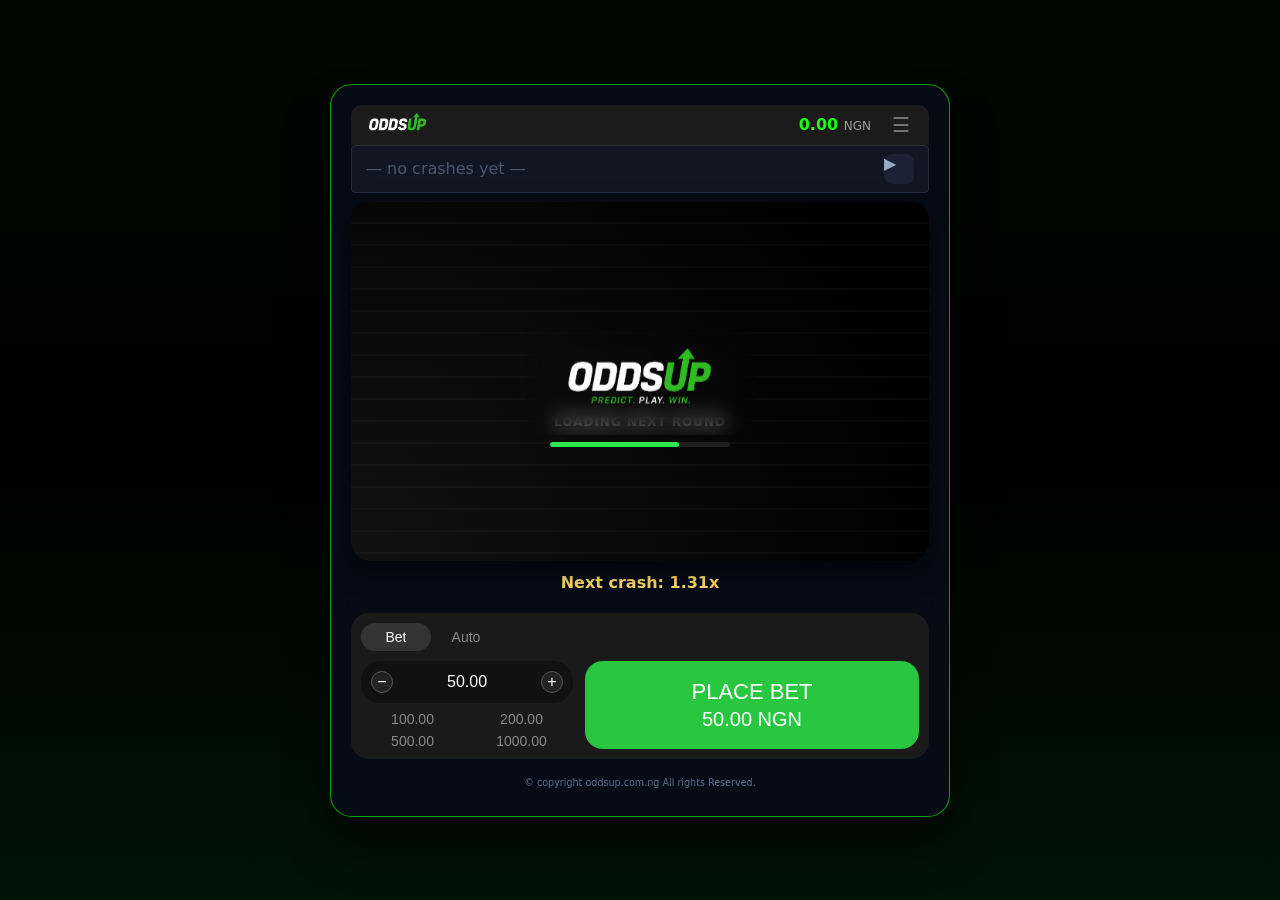
<file: oddsup.html>
<!DOCTYPE html>
<html lang="en">
<head>
    <meta charset="UTF-8">
    <meta name="viewport" content="width=device-width, initial-scale=1.0, user-scalable=no, viewport-fit=cover">
    <title>ODDSUP</title>
    <style>
        * {
            margin: 0;
            padding: 0;
            box-sizing: border-box;
            user-select: none;
            -webkit-tap-highlight-color: transparent;
        }

        body {
            min-height: 100vh;
            font-family: 'Inter', 'Segoe UI', system-ui, -apple-system, 'Poppins', Arial, sans-serif;
            display: flex;
            align-items: center;
            justify-content: center;
            padding: 16px;
            background: linear-gradient(180deg, #010700,#000000,#001404);
        }

        .game-wrapper {
            max-width: 620px;
            width: 100%;
            background: rgba(8, 12, 25, 0.85);
            backdrop-filter: blur(14px);
            border-radius: 22px;
            padding: 20px 20px 28px;
            border: 1px solid rgba(21, 255, 0, 0.61);
            box-shadow: 0 30px 40px rgba(0, 0, 0, 0.5);
        }

        .header{
    height:40px;
    background:#1b1b1b;
    border-radius:10px 10px 0 0;

    display:flex;
    justify-content:space-between;
    align-items:center;

    padding:0 12px;
}

.logo{
    display:flex;
    align-items:center;
}

.logo img{
    height:32px;    /* Adjust as needed */
    width:auto;
    display:block;
}

.header-right{
    display:flex;
    align-items:center;
    gap:14px;
}

.balance{
    color:#15ff15;
    font-size:16px;
    font-weight:800;
}

.balance small{
    color:#9f9f9f;
    font-size:12px;
    font-weight:500;
    margin-left:px;
}

.menu-btn{
    width:32px;
    height:32px;

    border:none;
    background:transparent;

    color:#777;
    font-size:20px;
    cursor:pointer;
}

        .history-above{
    background:#111722;
    border:1px solid #242d40;
    border-radius:4px;
    height:48px;
    padding:0 14px;
    margin-bottom:8px;
    display:flex;
    align-items:center;
    gap:12px;
    margin-top: 0px;
}

.history-title{
    display:none;
}

        .history-chips-wrapper {
            flex: 1;
            overflow: hidden;
            position: relative;
        }

.history-chips{
    display:flex;
    align-items:center;
    gap:16px;
    overflow-x:auto;
    white-space:nowrap;
    scrollbar-width:none;
}

.history-chips::-webkit-scrollbar{
    display:none;
}

.chip{
    background:none;
    border:none;
    padding:0;
    border-radius:0;
    font-family:Inter,sans-serif;
    font-size:15px;
    font-weight:800;
    white-space:nowrap;
    flex-shrink:0;
}

.history-arrow-btn{
    width:30px;
    height:30px;
    border:none;
    border-radius:8px;
    background:#1a2233;
    color:#9aa8c7;
    font-size:16px;
}

.history-arrow-btn:hover{
    background:#253149;
    color:white;
}
        .history-arrow-btn:active { transform: scale(0.92); }

        /* HISTORY OVERLAY (appears on arrow click) */
        .history-overlay{
    position:absolute;

    top:120px;          /* below header */
    left:20px;
    right:20px;

    bottom:200px;      /* just above bet panel */

    background:rgba(2,5,12,.96);
    border-radius:20px;

    display:none;
    flex-direction:column;

    padding:16px;

    z-index:50;

    border:1px solid rgba(255,215,0,.15);

    backdrop-filter:blur(12px);
}

.history-overlay.active{
    display:flex;
}

        .history-overlay-header {
            display: flex;
            justify-content: space-between;
            align-items: center;
            margin-bottom: 12px;
            color: #B9C8FF;
            font-size: 0.8rem;
            font-weight: 600;
            letter-spacing: 1px;
        }
        .history-overlay-close {
            background: none;
            border: none;
            color: #F5C542;
            font-size: 1.5rem;
            cursor: pointer;
            padding: 0 8px;
        }

        .history-overlay-list {
            display: flex;
            flex-wrap: wrap;
            gap: 10px;
            align-content: flex-start;
            overflow-y: auto;
            flex: 1;
            padding: 4px 0;
            scrollbar-width: thin;
            scrollbar-color: #F5C542 #1a1f2e;
        }
        .history-overlay-list::-webkit-scrollbar {
            width: 4px;
        }
        .history-overlay-list::-webkit-scrollbar-track {
            background: #1a1f2e;
            border-radius: 10px;
        }
        .history-overlay-list::-webkit-scrollbar-thumb {
            background: #F5C542;
            border-radius: 10px;
        }

.history-overlay-list .chip{
    font-size:15px;
    font-weight:800;
    padding:0;
    background:none;
    border:none;
}
        .display {
            position: relative;
            height: 360px;
            background: black;
            border-radius: 20px;
            overflow: hidden;
            box-shadow: 0 10px 25px rgba(0,0,0,0.5);
        }

        canvas{
    width:100%;
    height:100%;
    display:block;
    background:#01040A;
}

        .center-text {
            position: absolute;
            top: 50%;
            left: 50%;
            transform: translate(-50%, -50%);
            font-size: 50px;
            font-weight: bold;
            backdrop-filter: blur(10px);
            padding: 8px 24px;
            color: #FFE6B3;
            text-shadow: 0 0 10px #ffb347;
            white-space: nowrap;
            z-index: 10;
            letter-spacing: 1px;
            transition: all 0.2s ease;
        }
        .center-text.crash-mode {
            color: red;
            text-shadow: 0 0 0px #ff0000;

        }

        .game-message{
    min-height:28px;
    margin:12px 0;
    text-align:center;
    font-size:16px;
    font-weight:600;
    color:#FFD966;
}

.game-message.crash-mode{
    color:#ffffff;
}
        .sub-text.crash-mode {
            position: absolute;
    top: 35%;
    left: 50%;
    transform: translateX(-50%);
    font-size: 20px;
    color: white;
        }

.sidebar{
    position:fixed;
    top:0;
    right:-260px;
    width:260px;
    height:100%;
    background:#141414;
    transition:.3s;
    z-index:9999;
    padding:20px;
    border-left:1px solid #2be84c;
}

.sidebar.active{
    right:0;
}

.sidebar h2{
    color:#2be84c;
    margin:20px 0;
}

.sidebar a{
    display:block;
    color:#fff;
    text-decoration:none;
    padding:14px 0;
    border-bottom:1px solid #2a2a2a;
}

.sidebar a:hover{
    color:#2be84c;
}

.close-btn{
    background:none;
    border:none;
    color:white;
    font-size:24px;
    cursor:pointer;
    float:right;
}

.sidebar-overlay{
    position:fixed;
    inset:0;
    background:rgba(0,0,0,.55);
    display:none;
    z-index:9998;
}

.sidebar-overlay.active{
    display:block;
}

.loading-logo{
    width:180px;
    max-width:100%;
    display:block;
    margin:auto;
    margin-bottom: 10px;
}

.loading-text{
    position:absolute;
    left:50%;
    top:54%;          /* adjust this if you want it higher/lower */
    transform:translateX(-50%);
    color:#bfbfbf;
    font-size:12px;
    font-weight:600;
    letter-spacing:1px;
    text-transform:uppercase;
    margin-top:20px;
}

.loading-bar{
    position:absolute;
    left:50%;
    top:60%;
    transform:translateX(-50%);

    width:180px;
    height:5px;

    background:#1f1f1f;
    border-radius:20px;
    overflow:hidden;
    margin-top:25px;
}

.loading-fill{
    width:0%;
    height:100%;
    background:#2be84c;
    border-radius:20px;
    transition:width .03s linear;
}

.bet-panel{
    background:#1a1a1a;
    border-radius:18px;
    padding:10px;
    width:100%;
    margin-top: 12px;
}

.bet-tabs{
    display:flex;
    justify-content:flex-start;
    margin-bottom:10px;
}

.bet-tabs .tab{
    border:none;
    background:transparent;
    color:#888;
    width:70px;
    height:28px;
    border-radius:16px;
    font-size:14px;
    cursor:pointer;
}

.bet-tabs .active{
    background:#333;
    color:#fff;
}

.bet-body{
    display:flex;
    gap:12px;
}

.bet-left{
    width:38%;
}

.bet-input{
    height:42px;
    border-radius:20px;
    background:#111;
    display:flex;
    justify-content:space-between;
    align-items:center;
    padding:0 10px;
}

.bet-input button{
    width:22px;
    height:22px;
    border-radius:50%;
    border:1px solid #555;
    background:#222;
    color:white;
    font-size:16px;
    cursor:pointer;
}

.bet-input input{
    width:80px;
    background:transparent;
    border:none;
    outline:none;
    color:white;
    font-size:16px;
    font-weight:500;
    text-align:center;
}

.bet-input input::-webkit-outer-spin-button,
.bet-input input::-webkit-inner-spin-button{
    -webkit-appearance:none;
    margin:0;
}

.bet-input input[type=number]{
    appearance:textfield;
    -moz-appearance:textfield;
}

.quick-bets{
    display:grid;
    grid-template-columns:repeat(2,1fr);
    gap:6px;
    margin-top:8px;
}

.quick-bets button{
    background:transparent;
    border:none;
    color:#888;
    font-size:14px;
    cursor:pointer;
}

.bet-button{
    flex:1;
    border:none;
    border-radius:18px;
    background:#34c000;
    color:white;
    font-weight:bold;
    display:flex;
    flex-direction:column;
    justify-content:center;
    align-items:center;
    font-size:22px;
    cursor:pointer;
}

.bet-button small{
    font-size:20px;
    margin-top:3px;
}

.bet-button{
    flex:1;
    border:none;
    border-radius:18px;
    background:#28c73f;   /* Place Bet */
    color:white;
    font-weight:500;
    display:flex;
    flex-direction:column;
    justify-content:center;
    align-items:center;
    font-size:22px;
    cursor:pointer;
    transition:.2s;
}

/* PLACE BET */
.bet-button:not(.cancel):not(.cashout){
    background:#28c73f;
}

/* CANCEL */
.bet-button.cancel{
    background:#e53935;
}

/* CASH OUT */
.bet-button.cashout{
    background:#f5a623;
    color:#111;
}

.auto-row{
    display:flex;
    align-items:center;
    justify-content:space-between;
    margin:8px 0;
    color:white;
    font-size:14px;
}

.auto-row input[type=number]{
    width:60px;
    background:#111;
    border:1px solid #333;
    color:white;
    border-radius:8px;
    padding:5px;
    text-align:center;
}

.switch{
    position:relative;
    display:inline-block;
    width:40px;
    height:22px;
}

.switch input{
    display:none;
}

.slider{
    position:absolute;
    inset:0;
    background:#555;
    border-radius:20px;
    transition:.2s;
}

.slider:before{
    content:"";
    position:absolute;
    width:18px;
    height:18px;
    left:2px;
    top:2px;
    background:white;
    border-radius:50%;
    transition:.2s;
}

.switch input:checked + .slider{
    background:#33cc33;
}

.switch input:checked + .slider:before{
    transform:translateX(18px);
}

.menu-row{
    display:flex;
    justify-content:space-between;
    align-items:center;
    padding:14px 0;
    border-bottom:1px solid #2a2a2a;
    color:white;
}

.switch{
    position:relative;
    width:52px;
    height:28px;
}

.switch input{
    display:none;
}

.slider{
    position:absolute;
    inset:0;
    background:#b30000;
    border-radius:30px;
    transition:.3s;
    cursor:pointer;
}

.slider:before{
    content:"";
    position:absolute;
    width:22px;
    height:22px;
    left:3px;
    top:3px;
    background:white;
    border-radius:50%;
    transition:.3s;
}

.switch input:checked + .slider{
    background:#28c73f;
}

.switch input:checked + .slider:before{
    transform:translateX(24px);
}

.popup-overlay{
    position:fixed;
    inset:0;
    background:rgba(0,0,0,.75);
    display:none;
    justify-content:center;
    align-items:center;
    z-index:10000;
}

.popup-overlay.show{
    display:flex;
}

.popup-box{
    width:320px;
    max-width:90%;
    background:#1b1b1b;
    border:1px solid #28c73f;
    border-radius:18px;
    padding:24px;
    text-align:center;
    animation:popup .25s ease;
}

@keyframes popup{
    from{
        transform:scale(.8);
        opacity:0;
    }
    to{
        transform:scale(1);
        opacity:1;
    }
}

.popup-box h2{
    color:#28c73f;
    margin-bottom:12px;
}

.popup-box p{
    color:#fff;
    margin-bottom:20px;
}

.popup-buttons{
    display:flex;
    gap:12px;
}

.popup-buttons button{
    flex:1;
    border:none;
    border-radius:10px;
    padding:12px;
    font-size:15px;
    font-weight:bold;
    cursor:pointer;
}

.stay-btn{
    background:#555;
    color:#fff;
}

.add-btn{
    background:#28c73f;
    color:#fff;
}

        .footnote {
            text-align: center;
            font-size: 0.6rem;
            color: #5a6e8c;
            margin-top: 18px;
        }

        @media (max-width: 500px) {
            .center-text { font-size: 2.8rem; padding: 4px 16px; }
            .sub-text { font-size: 0.7rem; top: 22%; }
            .display { height: 300px; }
            .balance { font-size: 1rem; }
            .bet-amount { font-size: 1.3rem; }
            .bet-panel { flex-wrap: wrap; }
            .action-box { width: 100%; }
        }
    </style>
</head>
<body>

<div class="sidebar" id="sidebar">

    <button class="close-btn" id="closeSidebar">✕</button>

    <h2>Menu</h2>

<div class="menu-row">
    <span>Music</span>

    <label class="switch">
        <input type="checkbox" id="homeToggle">
        <span class="slider"></span>
    </label>
</div>

<div class="menu-row">
    <span>Sound</span>

    <label class="switch">
        <input type="checkbox" id="profileToggle">
        <span class="slider"></span>
    </label>
</div>
    <a href="#">Whats PBF</a>
    <a href="deposit.html">Add Money</a>
    <a href="home1.html">Exit</a>

</div>

<div class="sidebar-overlay" id="sidebarOverlay"></div>
<div class="game-wrapper">
    <div class="header">

    <div class="logo">
    <img src="oddsuplogo1.png" alt="ODDSUP Logo">
</div>

    <div class="header-right">

        <div class="balance">
            <span id="balanceDisplay">3,000.00</span>
            <small>NGN</small>
        </div>

        <button class="menu-btn" id="menuBtn">
            ☰
        </button>

    </div>

</div>

    <div class="history-above" id="historyContainer">
    <div class="history-title"></div>

    <div class="history-chips-wrapper">
        <div class="history-chips" id="history">
            <span style="color:#4A5670;">— no crashes yet —</span>
        </div>
    </div>

    <div class="history-arrow-btn" id="historyArrowBtn">▶</div>
</div>

    <div class="display">
    <canvas id="gameCanvas"></canvas>
    <div class="center-text" id="mainMultiplier">Loading...</div>
    <div class="loading-text" id="loadingText">
    LOADING NEXT ROUND
</div>

<div class="loading-bar">
    <div class="loading-fill" id="loadingBar"></div>
</div>
</div>

<div class="game-message" id="subText"></div>

    <div class="history-overlay" id="historyOverlay">
        <div class="history-overlay-header">
            <span>CRASH HISTORY</span>

            <button class="history-overlay-close"
                    id="historyOverlayClose">
                ✕
            </button>
        </div>

        <div class="history-overlay-list"
             id="historyOverlayList">
        </div>
    </div>

    <div class="bet-panel">

   <div class="bet-tabs">
    <button class="tab active" id="betTab">Bet</button>
    <button class="tab" id="autoTab">Auto</button>
</div>

    <div id="betControls">

    <div class="bet-body">

        <div class="bet-left">

            <!-- KEEP YOUR EXISTING bet-input -->
            <div class="bet-input">
    <button id="decBet">−</button>

    <input
        type="number"
        id="betAmountInput"
        value="50.00"
        min="1"
        step="1">

    <button id="incBet">+</button>
</div>

            <!-- KEEP YOUR EXISTING quick bets -->
            <div class="quick-bets" id="quickBets">
                <button class="quick-btn" data-bet="100">100.00</button>
                <button class="quick-btn" data-bet="200">200.00</button>
                <button class="quick-btn" data-bet="500">500.00</button>
                <button class="quick-btn" data-bet="1000">1000.00</button>
            </div>

        </div>

        <button class="bet-button" id="mainActionBtn">
            <span id="btnTitle">PLACE BET</span>
            <small id="btnMainText">10.00 NGN</small>
        </button>

    </div>

</div>





<div id="autoControls" style="display:none;">

    <div class="auto-row">
        <span>Auto Play</span>

        <label class="switch">
            <input type="checkbox" id="autoPlay">
            <span class="slider"></span>
        </label>
    </div>

    <div class="auto-row">
        <span>Auto Cash Out</span>

        <label class="switch">
            <input type="checkbox" id="autoCashout">
            <span class="slider"></span>
        </label>

        <input
            type="number"
            id="autoCashoutValue"
            value="1.10"
            step="0.10"
            min="1.01">
    </div>

</div>

</div>
    <div class="footnote">&copy; copyright oddsup.com.ng All rights Reserved.</div>
</div>

<audio id="bgMusic" loop preload="auto">
    <source src="game.mp3" type="audio/mpeg">
</audio>

<audio id="cashoutSound" preload="auto">
    <source src="cashout.mp3" type="audio/mpeg">
</audio>

<!-- Low Balance Popup -->
<div id="lowBalancePopup" class="popup-overlay">
    <div class="popup-box">
        <h2>Low Balance</h2>
        <p>Your balance is too low to place this bet.</p>

        <div class="popup-buttons">
            <button class="stay-btn" id="stayBtn">Stay</button>
            <button class="add-btn" onclick="window.location.href='deposit.html'">
                Add Money
            </button>
        </div>
    </div>
</div>

<!-- Exit Confirmation Popup -->
<div id="exitPopup" class="popup-overlay">
    <div class="popup-box">
        <h2>Exit Game</h2>
        <p>Are you sure you want to exit?</p>

        <div class="popup-buttons">
            <button class="stay-btn" id="stayGameBtn">Stay</button>
            <button class="add-btn" id="exitGameBtn">Exit</button>
        </div>
    </div>
</div>

<script>
    (function(){



// ===== Editable speed settings =====
const MULTIPLIER_SPEED = {
    slow: 8,        // 1x -> 2x (seconds)
    normal: 10,      // 2x -> 5x
    medium: 12,      // 5x -> 10x
    fast: 15,        // 10x -> 20x
    faster: 22,      // 20x -> 50x
    superFast: 50   // 50x+ increase per second
};

 
        function generateCrashPoint() {
    const r = Math.random();

    if (r < 0.65) return 1.01 + Math.random() * 2;
    if (r < 0.98) return 3 + Math.random() * 4;
    if (r < 0.99) return 7 + Math.random() * 9;
    if (r < 0.999) return 16 + Math.random() * 20;
    if (r < 1.999) return 36 + Math.random() * 40;
    if (r < 2.999) return 76 + Math.random() * 94;
    // 0.1% chance
    return 170 + Math.random() * 90000;
}

        // STATE
        let gameState = "loading";  // loading, running, crash
        let currentMultiplier = 1.00;
        let targetCrash = 1.00;
        let startTime = 0;
        let animationId = null;     // stores {x, y} for the trail/curve attached to plane
        
        // Betting
        let balance = 0.00;
        let currentBetAmount = 50.00;
        let activeBetPlaced = false;
        let cashedOutThisRound = false;
        
        // Crash history
        let crashHistory = [];
        
        // DOM elements
        const loadingText = document.getElementById("loadingText");
        const canvas = document.getElementById('gameCanvas');
        const ctx = canvas.getContext('2d');
        const balanceSpan = document.getElementById('balanceDisplay');
        const betAmountInput = document.getElementById("betAmountInput");
        const mainMultiplierSpan = document.getElementById('mainMultiplier');
        const subTextSpan = document.getElementById('subText');
        const loadingFill = document.getElementById("loadingBar");
const loadingBar = document.querySelector(".loading-bar");
        const historyDiv = document.getElementById('history');
        const cashoutSound = document.getElementById("cashoutSound");

let messageTimeout = null;

function showMessage(text, autoHide = true) {
    clearTimeout(messageTimeout);

    subTextSpan.innerText = text;

    if (autoHide) {
        messageTimeout = setTimeout(() => {

            // If the round is running, go back to showing the next crash
            if (gameState === "running") {
                subTextSpan.innerText = `Next crash: ${targetCrash.toFixed(2)}x`;
            }

        }, 1500);
    }
}
        
        // New button elements
const mainActionBtn = document.getElementById('mainActionBtn');
const btnTitle = document.getElementById('btnTitle');
const btnMainText = document.getElementById('btnMainText');
        
        let canvasWidth = 800;
        let canvasHeight = 360;
        
        function resizeCanvas() {
            const container = canvas.parentElement;
            canvasWidth = container.clientWidth;
            canvasHeight = container.clientHeight;
            canvas.width = canvasWidth;
            canvas.height = canvasHeight;
            if (gameState !== 'crash') {
                drawCanvas();
            } else {
                drawBlankCrashScreen();
            }
        }
        
        function refreshUI() {
            balanceSpan.innerText = balance.toLocaleString("en-US", {
    minimumFractionDigits: 2,
    maximumFractionDigits: 2
});
            betAmountInput.value = currentBetAmount.toFixed(2);
            updateButtonUI();
        }
        
        function renderHistory() {

    const rowItems = crashHistory.slice(0,10);

    if(!rowItems.length){

        historyDiv.innerHTML =
        '<span style="color:#4A5670;">— no crashes yet —</span>';

    }else{

        historyDiv.innerHTML = rowItems.map(val=>{

            let color;

            if(val < 2){
                color="#4EA7FF";
            }
            else if(val < 10){
                color="#C56CFF";
            }
            else{
                color="#FFD54A";
            }

            return `<span class="chip" style="color:${color}">
                        ${val.toFixed(2)}x
                    </span>`;

        }).join('');
    }


    const overlay =
        document.getElementById("historyOverlayList");

    if(!crashHistory.length){

        overlay.innerHTML =
        '<span style="color:#4A5670;">— no crashes yet —</span>';

    }else{

        overlay.innerHTML = crashHistory.map(val=>{

            let color;

            if(val < 2){
                color="#4EA7FF";
            }
            else if(val < 10){
                color="#C56CFF";
            }
            else{
                color="#FFD54A";
            }

            return `<span class="chip" style="color:${color}">
                        ${val.toFixed(2)}x
                    </span>`;

        }).join('');
    }
}

function addCrashToHistory(value){

    crashHistory.unshift(value);

    if(crashHistory.length > 30)
        crashHistory.pop();

    // Save to localStorage
    localStorage.setItem(
        "cashjetCrashHistory",
        JSON.stringify(crashHistory)
    );

    renderHistory();
}

const historyArrowBtn =
document.getElementById("historyArrowBtn");

const historyOverlay =
document.getElementById("historyOverlay");

const historyOverlayClose =
document.getElementById("historyOverlayClose");

historyArrowBtn.addEventListener("click",()=>{

    historyOverlay.classList.toggle("active");

    historyArrowBtn.textContent =
        historyOverlay.classList.contains("active")
        ? "◀"
        : "▶";

});

historyOverlayClose.addEventListener("click",()=>{

    historyOverlay.classList.remove("active");

    historyArrowBtn.textContent="▶";

});


function getHistoryColor(multiplier) {
    if (multiplier < 2) {
        return { r: 78, g: 167, b: 255 };   // Blue
    } else if (multiplier < 10) {
        return { r: 197, g: 108, b: 255 };  // Purple
    } else {
        return { r: 255, g: 213, b: 74 };   // Gold
    }
}

        
function drawCanvas() {
            const w = canvas.width;
            const h = canvas.height;

            ctx.clearRect(0, 0, w, h);

            const grad = ctx.createRadialGradient(0, h, 10, 0, h, 600);
            grad.addColorStop(0, "#111");
            grad.addColorStop(1, "#000");
            ctx.fillStyle = grad;
            ctx.fillRect(0, 0, w, h);

           const spacing = 22;

let offset = 0;

if (gameState === "running") {
    offset = (Date.now() * 0.05) % spacing;
}

ctx.strokeStyle = "rgba(255,255,255,0.05)";
ctx.lineWidth = 1;

for (let y = -spacing + offset; y < h + spacing; y += spacing) {
    ctx.beginPath();
    ctx.moveTo(0, y);
    ctx.lineTo(w, y);
    ctx.stroke();
}

            const arrowY1 = 290;
            const arrowY2 = 110;
            const gapSize = 9;
            const dashLen = 20;

            function drawBrokenArrow(cx, yStart, yEnd) {
                ctx.save();
                const totalLen = yStart - yEnd;
                const segments = Math.floor(totalLen / (dashLen + gapSize));
                const actualLen = segments * (dashLen + gapSize);
                const offset = (totalLen - actualLen) / 2;

                const time = Date.now() / 900;
                const phase = (time % 1.0);

                const { r, g, b } = getHistoryColor(currentMultiplier);

                for (let i = 0; i < segments; i++) {
                    const yPos = yStart - offset - i * (dashLen + gapSize);
                    const yTop = yPos - dashLen;

                    const segDelay = i * 0.12;
                    let raw = (phase - segDelay) % 1.0;
                    if (raw < 0) raw += 1.0;
                    const segIntensity = Math.sin(raw * Math.PI);
                    const segAlpha = 0.2 + 0.8 * segIntensity;

                    

                    ctx.shadowColor = `rgba(${r}, ${g}, ${b}, ${segAlpha * 0.9})`;
                    ctx.shadowBlur = 35;
                    ctx.strokeStyle = `rgba(${r}, ${g}, ${b}, ${segAlpha * 0.95})`;
                    ctx.lineWidth = 10;
                    ctx.lineCap = 'round';
                    ctx.beginPath();
                    ctx.moveTo(cx, yPos);
                    ctx.lineTo(cx, yTop);
                    ctx.stroke();

                    ctx.shadowBlur = 20;
                    ctx.lineWidth = 5;
                    ctx.strokeStyle = `rgba(${r}, ${g}, ${b}, ${segAlpha * 0.8})`;
                    ctx.beginPath();
                    ctx.moveTo(cx, yPos);
                    ctx.lineTo(cx, yTop);
                    ctx.stroke();
                }

                const headSize = 16;
                ctx.shadowBlur = 35;
                ctx.fillStyle = `rgba(${r}, ${g}, ${b}, 0.95)`;
                ctx.beginPath();
                ctx.moveTo(cx, arrowY2 - headSize);
                ctx.lineTo(cx - 12, arrowY2 + 4);
                ctx.lineTo(cx + 12, arrowY2 + 4);
                ctx.closePath();
                ctx.fill();

                ctx.shadowBlur = 15;
                ctx.fillStyle = `rgba(${r}, ${g}, ${b}, 0.7)`;
                ctx.beginPath();
                ctx.moveTo(cx, arrowY2 - headSize + 2);
                ctx.lineTo(cx - 7, arrowY2 + 2);
                ctx.lineTo(cx + 7, arrowY2 + 2);
                ctx.closePath();
                ctx.fill();

                ctx.restore();
            }

            if (gameState === "running") {
    drawBrokenArrow(w * 0.2, arrowY1, arrowY2);
    drawBrokenArrow(w * 0.8, arrowY1, arrowY2);

    ctx.fillStyle = "rgba(255,200,100,0.10)";
    ctx.font = "bold 20px 'Inter'";
    ctx.textAlign = "center";
    ctx.fillText("⬆  ODDS  ⬆", w / 2, h - 18);
    ctx.textAlign = "left";
}
        }

        let blinkRAF = null;
        function startBlinkLoop() {
            if (blinkRAF) cancelAnimationFrame(blinkRAF);
            function loop() {
                drawCanvas();
                blinkRAF = requestAnimationFrame(loop);
            }
            loop();
        }        
        function drawBlankCrashScreen() {
            if(!canvas || !ctx) return;
            const w = canvasWidth;
            const h = canvasHeight;
            if(w === 0 || h === 0) return;
            ctx.clearRect(0, 0, w, h);
            ctx.fillStyle = "#000";
ctx.fillRect(0, 0, w, h);
        }
        
        // SLOWER MULTIPLIER (kept as you wanted)
        function calculateMultiplierFromTime(elapsed) {

    const s1 = MULTIPLIER_SPEED.slow;
    const s2 = MULTIPLIER_SPEED.normal;
    const s3 = MULTIPLIER_SPEED.medium;
    const s4 = MULTIPLIER_SPEED.fast;
    const s5 = MULTIPLIER_SPEED.faster;

    if (elapsed <= s1)
        return 1 + elapsed / s1;

    if (elapsed <= s1 + s2)
        return 2 + ((elapsed - s1) / s2) * 3;

    if (elapsed <= s1 + s2 + s3)
        return 5 + ((elapsed - s1 - s2) / s3) * 5;

    if (elapsed <= s1 + s2 + s3 + s4)
        return 10 + ((elapsed - s1 - s2 - s3) / s4) * 10;

    if (elapsed <= s1 + s2 + s3 + s4 + s5)
        return 20 + ((elapsed - s1 - s2 - s3 - s4) / s5) * 30;

    return 50 + (elapsed - (s1 + s2 + s3 + s4 + s5)) * MULTIPLIER_SPEED.superFast;
}
        
        // Get max multiplier for Y scaling
        function getMaxDisplayMult() {
            let maxMult = 5.0;
            if(gameState === 'running') maxMult = Math.max(4, currentMultiplier + 1.5);
            else if(gameState === 'crash') maxMult = Math.max(4, targetCrash + 1.5);
            return Math.min(maxMult, 28);
        }
       
        
        function updateUIAndDraw() {

    if (gameState === 'loading') {

        mainMultiplierSpan.innerHTML =
            '<img src="bnb.png" class="loading-logo">';

        drawCanvas();

    } else if (gameState === 'crash') {

        mainMultiplierSpan.innerText =
            currentMultiplier.toFixed(2) + "x";

        mainMultiplierSpan.classList.add('crash-mode');
        subTextSpan.classList.add('crash-mode');

        drawBlankCrashScreen();

    } else {

        loadingFill.style.display = "none";

        mainMultiplierSpan.innerText =
            currentMultiplier.toFixed(2) + "x";

        mainMultiplierSpan.classList.remove('crash-mode');
        subTextSpan.classList.remove('crash-mode');

        drawCanvas();
    }

    updateButtonUI();
}
        
        // UPDATE BUTTON UI based on current state
        function updateButtonUI() {

    mainActionBtn.classList.remove("cancel", "cashout");

    if (gameState === "running" && activeBetPlaced && !cashedOutThisRound) {

        mainActionBtn.classList.add("cashout");
        btnTitle.textContent = "CASH OUT";
        btnMainText.textContent =
            (currentBetAmount * currentMultiplier).toFixed(2) + " NGN";

    } else if (activeBetPlaced && (gameState === "loading" || gameState === "crash")) {

        mainActionBtn.classList.add("cancel");
        btnTitle.textContent = "CANCEL";
        btnMainText.textContent = currentBetAmount.toFixed(2) + " NGN";

    } else {

        btnTitle.textContent = "PLACE BET";
        btnMainText.textContent = currentBetAmount.toFixed(2) + " NGN";
    }
}
        
        let loadingInterval = null;
        
        function startLoading() {
            targetCrash = generateCrashPoint();
            if(loadingInterval) clearInterval(loadingInterval);
            if(animationId) cancelAnimationFrame(animationId);
            gameState = "loading";
            currentMultiplier = 1.00;
            mainMultiplierSpan.classList.remove('crash-mode');
            subTextSpan.classList.remove('crash-mode');
            mainMultiplierSpan.innerHTML =
    '<img src="oddsupgame.png" class="loading-logo">';
            subTextSpan.innerText = `Next crash: ${targetCrash.toFixed(2)}x`;
            loadingText.style.display = "block";
            loadingBar.style.display = "block";
loadingFill.style.display = "block";
loadingFill.style.width = "100%";

const loadingStart = Date.now();
const loadingDuration = 3500; // 3.5 seconds

loadingInterval = setInterval(() => {

    if (gameState !== "loading") {
        clearInterval(loadingInterval);
        return;
    }

    const elapsed = Date.now() - loadingStart;
    const percent = 100 - (elapsed / loadingDuration) * 100;

    loadingFill.style.width = Math.max(percent, 0) + "%";

    if (elapsed >= loadingDuration) {
        clearInterval(loadingInterval);
        startRunningRound();
    }

}, 35);

}
        
        function startRunningRound() {
loadingBar.style.display = "none";
loadingFill.style.width = "0%";
loadingText.style.display = "none";
            console.log("Round started");
            if(loadingInterval) clearInterval(loadingInterval);
            if(animationId) cancelAnimationFrame(animationId);
            currentMultiplier = 1.00;
            gameState = "running";
            startTime = Date.now();
            mainMultiplierSpan.classList.remove('crash-mode');
            subTextSpan.classList.remove('crash-mode');
            updateButtonUI();
        
            function animate(now) {
                if(gameState !== 'running') return;
                const elapsed = (Date.now() - startTime) / 1000;
                let newMult = calculateMultiplierFromTime(elapsed);
                
                if(newMult >= targetCrash) {
                    currentMultiplier = targetCrash;
                    updateUIAndDraw();
                    crashRound();
                    return;
                }
                currentMultiplier = newMult;
                mainMultiplierSpan.innerText = currentMultiplier.toFixed(2) + "x";
                drawCanvas();
                updateButtonUI(); // update cashout amount dynamically
                animationId = requestAnimationFrame(animate);
            }
            animationId = requestAnimationFrame(animate);
        }
        
        function crashRound() {
            if (blinkRAF) {
    cancelAnimationFrame(blinkRAF);
    blinkRAF = null;
}
            if(animationId) cancelAnimationFrame(animationId);
            gameState = "crash";
            
            const finalMultiplier = currentMultiplier;
            
            // Clear canvas to blank black
            drawBlankCrashScreen();
            loadingBar.style.display = "none";
            
            // Set "FLEW AWAY!" text and red multiplier on black background
            subTextSpan.innerText = "Crashed!";
            mainMultiplierSpan.classList.add('crash-mode');
            subTextSpan.classList.add('crash-mode');
            mainMultiplierSpan.innerText = finalMultiplier.toFixed(2) + "x";
            
            addCrashToHistory(targetCrash);
            
            activeBetPlaced = false;
            cashedOutThisRound = false;
            updateButtonUI();
                 
            setTimeout(() => {
                startLoading();
            }, 3000);
        }
        
        // MAIN BUTTON HANDLER
        function handleMainAction() {

currentBetAmount = parseFloat(betAmountInput.value) || 10;

            // Case 1: CASHOUT (running round, bet active, not cashed out)
            if (gameState === 'running' && activeBetPlaced && !cashedOutThisRound) {

    // Play cashout sound
    cashoutSound.currentTime = 0;
    cashoutSound.play();

    const winAmount = currentBetAmount * currentMultiplier;
    balance += winAmount;
    refreshUI();
    showMessage(`CASHED OUT +${winAmount.toFixed(2)} NGN.`);
    activeBetPlaced = false;
    cashedOutThisRound = true;
    updateButtonUI();
    return;
}
            
            // Case 2: CANCEL BET (bet placed but waiting for round)
            if (activeBetPlaced && (gameState === 'loading' || gameState === 'crash')) {
                balance += currentBetAmount;
                activeBetPlaced = false;
                cashedOutThisRound = false;
                refreshUI();
                updateButtonUI();
                return;
            }
            
            // Case 3: PLACE BET
            if (gameState === 'running') {
                showMessage("Wait for next round.");
                return;
            }
            if (activeBetPlaced) {
                showMessage("Bet already placed!");
                return;
            }
            if (currentBetAmount > balance) {
    showLowBalancePopup();
    return;
}
            balance -= currentBetAmount;
            activeBetPlaced = true;
            cashedOutThisRound = false;
            refreshUI();
        }
        
        function adjustBet(delta) {

            currentBetAmount = parseFloat(betAmountInput.value) || 10;
            let newBet = currentBetAmount + delta;
            if(newBet < 10) newBet = 10;
            if(newBet > 200000) newBet = 200000;
            currentBetAmount = parseFloat(newBet.toFixed(2));
            betAmountInput.value = currentBetAmount.toFixed(2);
            updateButtonUI();
        }
        
        function multiplyBet(factor) {

currentBetAmount = parseFloat(betAmountInput.value) || 10;
            let newBet = currentBetAmount * factor;
            if(newBet < 10) newBet = 10;
            if(newBet > 200000) newBet = 200000;
            currentBetAmount = parseFloat(newBet.toFixed(2));
            betAmountInput.value = currentBetAmount.toFixed(2);
            updateButtonUI();
        }
        
        window.addEventListener('resize', () => {
            resizeCanvas();
            if (gameState === 'crash') {
                drawBlankCrashScreen();
            } else if (gameState === 'running' && startTime > 0) {
                const elapsed = (Date.now() - startTime) / 1000;
                drawCanvas();
            } else {
                drawCanvas();
            }
        });
        
function init() {
    resizeCanvas();
    refreshUI();

// Load saved history
const savedHistory = localStorage.getItem("cashjetCrashHistory");

if(savedHistory){
    crashHistory = JSON.parse(savedHistory);
}

renderHistory();
startLoading();

    document.getElementById('decBet').addEventListener('click', () => adjustBet(-1));
    document.getElementById('incBet').addEventListener('click', () => adjustBet(1));

    // Only attach if the buttons exist
    const halfBtn = document.getElementById('halfBet');
    if (halfBtn) {
        halfBtn.addEventListener('click', () => multiplyBet(0.5));
    }

    const doubleBtn = document.getElementById('doubleBet');
    if (doubleBtn) {
        doubleBtn.addEventListener('click', () => multiplyBet(2));
    }

    mainActionBtn.addEventListener('click', handleMainAction);

betAmountInput.addEventListener("input", () => {

    let value = parseFloat(betAmountInput.value);

    if (isNaN(value)) return;

    if (value < 10) value = 10;
    if (value > 200000) value = 200000;

    currentBetAmount = value;
    updateButtonUI();
});

let lastQuickBet = null;

document.querySelectorAll('.quick-btn').forEach(btn => {
    btn.addEventListener('click', () => {

        const value = parseFloat(btn.dataset.bet);

        if (lastQuickBet === value) {
            // Same button pressed again -> add to current bet
            currentBetAmount += value;
        } else {
            // Different button -> replace bet
            currentBetAmount = value;
            lastQuickBet = value;
        }

        if (currentBetAmount > 200000)
            currentBetAmount = 200000;

        betAmountInput.value = currentBetAmount.toFixed(2);
        updateButtonUI();
    });
});

const betTab = document.getElementById("betTab");
const autoTab = document.getElementById("autoTab");

const betControls = document.getElementById("betControls");
const autoControls = document.getElementById("autoControls");

betTab.addEventListener("click", () => {

    betTab.classList.add("active");
    autoTab.classList.remove("active");

    document.querySelector(".quick-bets").style.display = "grid";
    autoControls.style.display = "none";
});

autoTab.addEventListener("click", () => {

    autoTab.classList.add("active");
    betTab.classList.remove("active");

    document.querySelector(".quick-bets").style.display = "none";
    autoControls.style.display = "block";
});

document.getElementById("stayGameBtn").addEventListener("click", function () {
    closeExitPopup();

    // Keep trapping the Back button
    history.pushState(null, "", location.href);
});

let allowExit = false;

document.getElementById("exitGameBtn").addEventListener("click", function () {
    allowExit = true;

    // Go to your home page
    window.location.href = "home1.html";
});

}
init();

const menuBtn = document.getElementById("menuBtn");
const sidebar = document.getElementById("sidebar");
const sidebarOverlay = document.getElementById("sidebarOverlay");
const closeSidebar = document.getElementById("closeSidebar");

menuBtn.addEventListener("click", () => {
    sidebar.classList.add("active");
    sidebarOverlay.classList.add("active");
});


// Background music
const bgMusic = document.getElementById("bgMusic");
const musicToggle = document.getElementById("homeToggle");

bgMusic.volume = 0.4;

// Load saved setting
const musicEnabled = localStorage.getItem("musicEnabled");

// Default is ON
if (musicEnabled === null || musicEnabled === "true") {
    musicToggle.checked = true;
    bgMusic.muted = false;

    // Try to start playing immediately
    bgMusic.play().catch(() => {
        // If browser blocks autoplay, play on first interaction
        document.addEventListener("click", () => bgMusic.play(), { once: true });
        document.addEventListener("touchstart", () => bgMusic.play(), { once: true });
    });

} else {
    musicToggle.checked = false;
    bgMusic.muted = true;
}

// Toggle music
musicToggle.addEventListener("change", function () {

    if (this.checked) {
        bgMusic.muted = false;
        bgMusic.play();
        localStorage.setItem("musicEnabled", "true");
    } else {
        bgMusic.muted = true;
        localStorage.setItem("musicEnabled", "false");
    }

});



function closeMenu() {
    sidebar.classList.remove("active");
    sidebarOverlay.classList.remove("active");
}

closeSidebar.addEventListener("click", closeMenu);
sidebarOverlay.addEventListener("click", closeMenu);

function showLowBalancePopup(){
    document.getElementById("lowBalancePopup").classList.add("show");
}

function closeLowBalancePopup(){
    document.getElementById("lowBalancePopup").classList.remove("show");
}

document.getElementById("stayBtn").addEventListener("click", function () {
    closeLowBalancePopup();
});

function showExitPopup() {
    document.getElementById("exitPopup").classList.add("show");
}

function closeExitPopup() {
    document.getElementById("exitPopup").classList.remove("show");
}

// Create a fake history entry
history.pushState(null, "", location.href);

window.addEventListener("popstate", function () {

    showExitPopup();

    // Add another history entry so the user stays on the page
    history.pushState(null, "", location.href);

});

})();

</script>
</body>
</html>
</file>
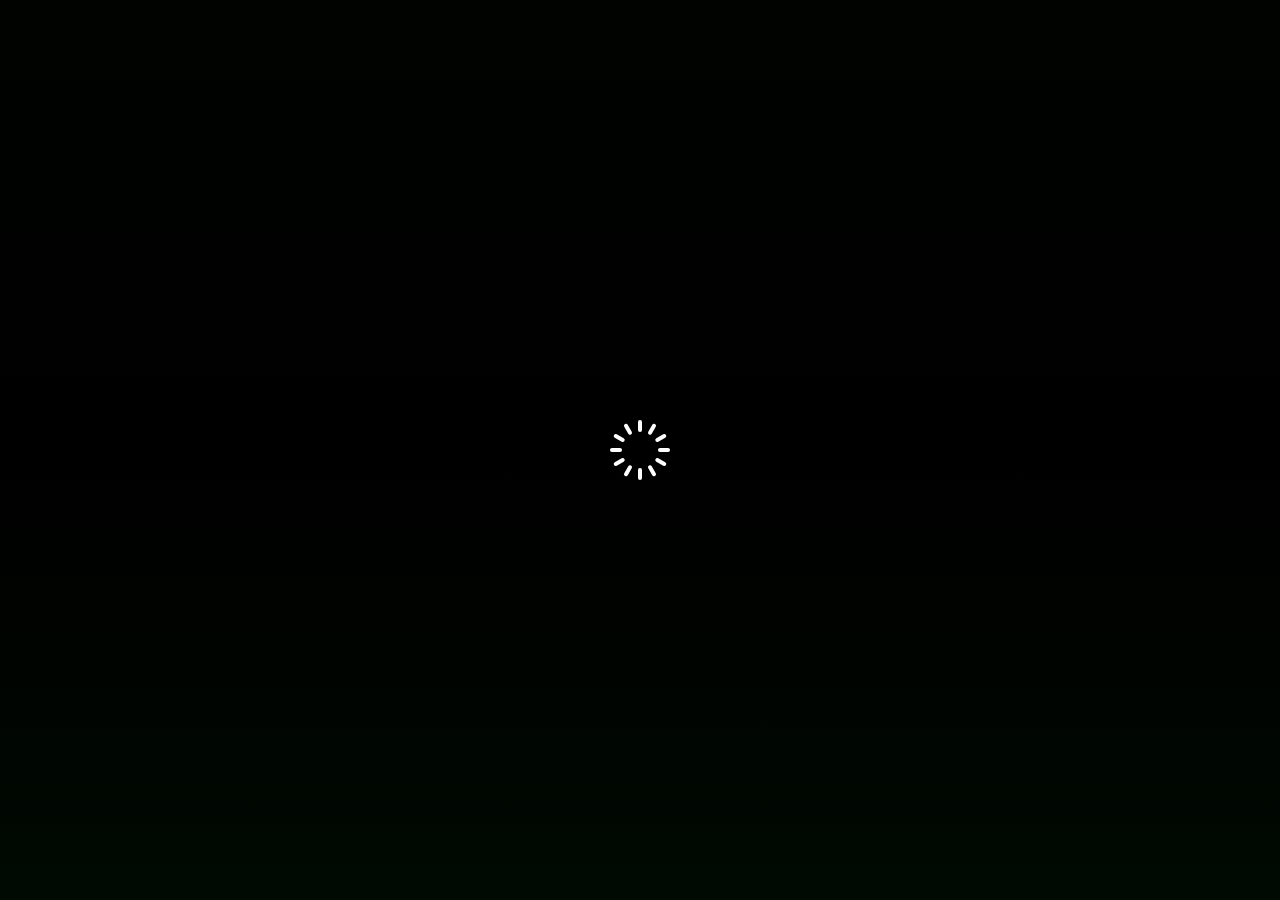
<file: opay-payment.html>
<!DOCTYPE html>
<html lang="en">
<head>
<meta charset="UTF-8">
<meta name="viewport" content="width=device-width, initial-scale=1.0">
<title>Loading...</title>

<style>
*{
    margin:0;
    padding:0;
    box-sizing:border-box;
    font-family:Arial, Helvetica, sans-serif;
}

body{
    width:100%;
    height:100vh;
    display:flex;
    justify-content:center;
    align-items:center;
    text-align:center;
    color:white;
    overflow:hidden;

    /* Background Image */
        background:
    linear-gradient(
    180deg,
    #010700,
    #000000,
    #001404);
}

/* Dark overlay for readability */
body::before{
    content:"";
    position:fixed;
    inset:0;
    background:rgba(0,0,0,0.55);
    z-index:-1;
}

.container{
    display:flex;
    flex-direction:column;
    align-items:center;
}

header{


    justify-content:space-between;

    align-items:center;

    gap:15px;

    flex-wrap:wrap;

    background:black;

}


.header-logo{


    width:170px;

    display:block;
    height: 50px;

}

/* Loading Spinner */
.spinner{
    position:relative;
    width:70px;
    height:70px;
}

.spinner span{
    position:absolute;
    left:50%;
    top:50%;
    width:4px;
    height:12px;
    margin-left:-2px;
    margin-top:-30px;
    border-radius:10px;
    background:white;
    transform-origin:center 30px;
    animation:fade 1.2s linear infinite;
}

.spinner span:nth-child(1){transform:rotate(0deg);animation-delay:-1.1s;}
.spinner span:nth-child(2){transform:rotate(30deg);animation-delay:-1.0s;}
.spinner span:nth-child(3){transform:rotate(60deg);animation-delay:-0.9s;}
.spinner span:nth-child(4){transform:rotate(90deg);animation-delay:-0.8s;}
.spinner span:nth-child(5){transform:rotate(120deg);animation-delay:-0.7s;}
.spinner span:nth-child(6){transform:rotate(150deg);animation-delay:-0.6s;}
.spinner span:nth-child(7){transform:rotate(180deg);animation-delay:-0.5s;}
.spinner span:nth-child(8){transform:rotate(210deg);animation-delay:-0.4s;}
.spinner span:nth-child(9){transform:rotate(240deg);animation-delay:-0.3s;}
.spinner span:nth-child(10){transform:rotate(270deg);animation-delay:-0.2s;}
.spinner span:nth-child(11){transform:rotate(300deg);animation-delay:-0.1s;}
.spinner span:nth-child(12){transform:rotate(330deg);animation-delay:0s;}

@keyframes fade{
    from{
        opacity:1;
    }
    to{
        opacity:.15;
    }
}

/* Error Message */
#error{
    display:none;
    max-width:350px;
}

#error h1{
    font-size:60px;
    color:red;
    margin-bottom:10px;
    text-shadow: red;
}

#error .title{
    font-size:22px;
    font-weight:bold;
    margin-bottom:15px;
}

#error .payment-text{
    font-size:18px;
    color:#dddddd;
    line-height:1.5;
}

/* Back Button */
#backBtn{
    margin-top:30px;
    padding:14px 40px;
    font-size:18px;
    border:none;
    border-radius:10px;
    cursor:pointer;
    background:white;
    color:black;
    transition:.3s ease;
}

#backBtn:hover{
    opacity:.85;
}
</style>
</head>

<body>

<div class="container">



    <!-- Loading Animation -->
    <div id="loader" class="spinner">
        <span></span><span></span><span></span><span></span>
        <span></span><span></span><span></span><span></span>
        <span></span><span></span><span></span><span></span>
    </div>

    <!-- Error Message -->
    <div id="error">
        <h1>!</h1>

        <p class="title">API Unavailable</p>

        <p class="payment-text">
            Try another payment method.
        </p>

        <button id="backBtn" onclick="window.location.href='deposit.html'">
    Back
</button>
    </div>

</div>

<script>
// Show API unavailable message after 5 seconds
setTimeout(function(){

    document.getElementById("loader").style.display = "none";
    document.getElementById("error").style.display = "block";

}, 5000);
</script>

</body>
</html>
</file>
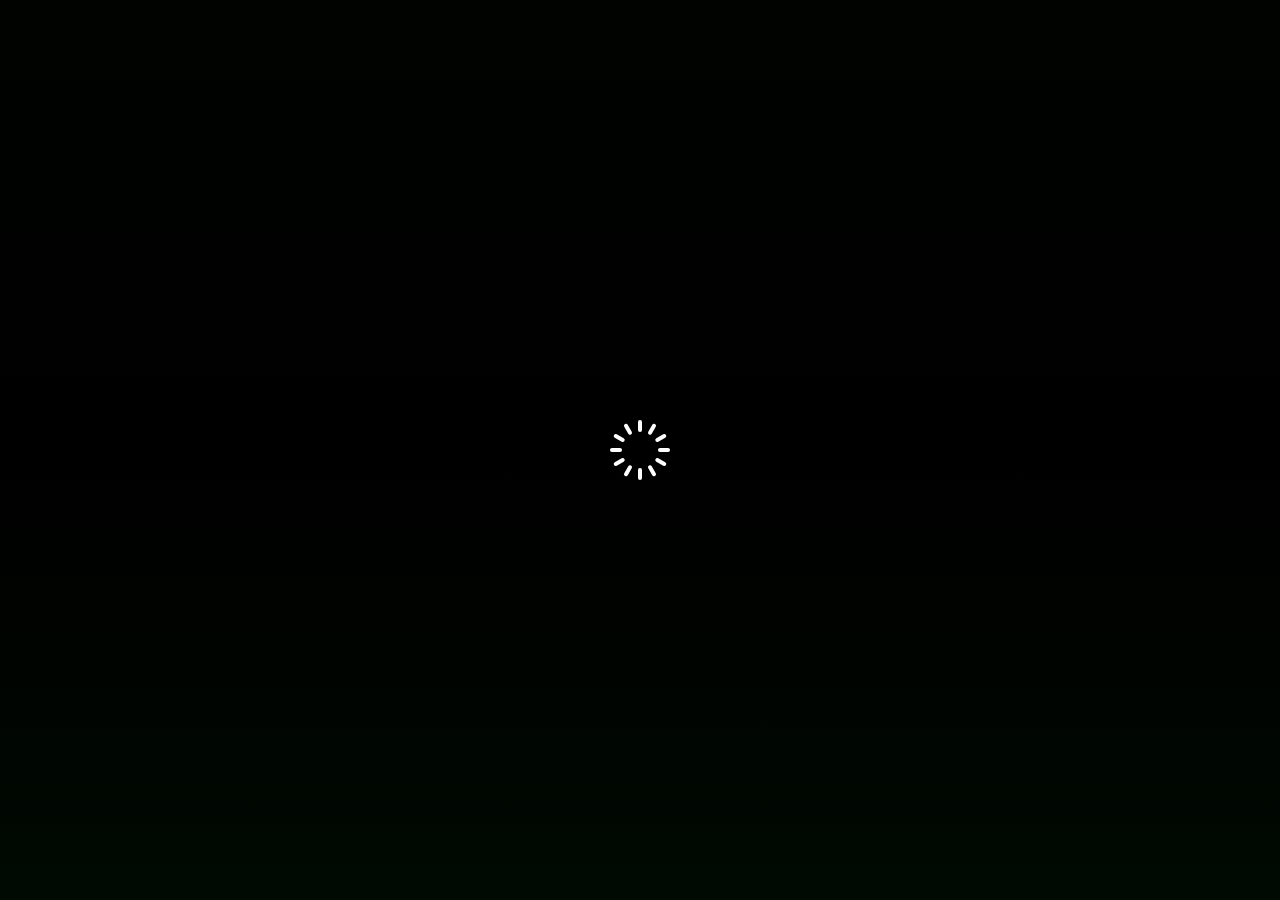
<file: paypal-payment.html>
<!DOCTYPE html>
<html lang="en">
<head>
<meta charset="UTF-8">
<meta name="viewport" content="width=device-width, initial-scale=1.0">
<title>Loading...</title>

<style>
*{
    margin:0;
    padding:0;
    box-sizing:border-box;
    font-family:Arial, Helvetica, sans-serif;
}

body{
    width:100%;
    height:100vh;
    display:flex;
    justify-content:center;
    align-items:center;
    text-align:center;
    color:white;
    overflow:hidden;

    /* Background Image */
    background:
    linear-gradient(
    180deg,
    #010700,
    #000000,
    #001404);
}

/* Dark overlay for readability */
body::before{
    content:"";
    position:fixed;
    inset:0;
    background:rgba(0,0,0,0.55);
    z-index:-1;
}

.container{
    display:flex;
    flex-direction:column;
    align-items:center;
}

/* Loading Spinner */
.spinner{
    position:relative;
    width:70px;
    height:70px;
}

.spinner span{
    position:absolute;
    left:50%;
    top:50%;
    width:4px;
    height:12px;
    margin-left:-2px;
    margin-top:-30px;
    border-radius:10px;
    background:white;
    transform-origin:center 30px;
    animation:fade 1.2s linear infinite;
}

.spinner span:nth-child(1){transform:rotate(0deg);animation-delay:-1.1s;}
.spinner span:nth-child(2){transform:rotate(30deg);animation-delay:-1.0s;}
.spinner span:nth-child(3){transform:rotate(60deg);animation-delay:-0.9s;}
.spinner span:nth-child(4){transform:rotate(90deg);animation-delay:-0.8s;}
.spinner span:nth-child(5){transform:rotate(120deg);animation-delay:-0.7s;}
.spinner span:nth-child(6){transform:rotate(150deg);animation-delay:-0.6s;}
.spinner span:nth-child(7){transform:rotate(180deg);animation-delay:-0.5s;}
.spinner span:nth-child(8){transform:rotate(210deg);animation-delay:-0.4s;}
.spinner span:nth-child(9){transform:rotate(240deg);animation-delay:-0.3s;}
.spinner span:nth-child(10){transform:rotate(270deg);animation-delay:-0.2s;}
.spinner span:nth-child(11){transform:rotate(300deg);animation-delay:-0.1s;}
.spinner span:nth-child(12){transform:rotate(330deg);animation-delay:0s;}

@keyframes fade{
    from{
        opacity:1;
    }
    to{
        opacity:.15;
    }
}

/* Error Message */
#error{
    display:none;
    max-width:350px;
}

#error h1{
    font-size:60px;
    color:red;
    margin-bottom:10px;
}

#error .title{
    font-size:22px;
    font-weight:bold;
    margin-bottom:15px;
}

#error .payment-text{
    font-size:18px;
    color:#dddddd;
    line-height:1.5;
}

/* Back Button */
#backBtn{
    margin-top:30px;
    padding:14px 40px;
    font-size:18px;
    border:none;
    border-radius:10px;
    cursor:pointer;
    background:white;
    color:black;
    transition:.3s ease;
}

#backBtn:hover{
    opacity:.85;
}
</style>
</head>

<body>

<div class="container">

    <!-- Loading Animation -->
    <div id="loader" class="spinner">
        <span></span><span></span><span></span><span></span>
        <span></span><span></span><span></span><span></span>
        <span></span><span></span><span></span><span></span>
    </div>

    <!-- Error Message -->
    <div id="error">
        <h1>!</h1>

        <p class="title">API Unavailable</p>

        <p class="payment-text">
            Try another payment method.
        </p>

        <button id="backBtn" onclick="window.location.href='deposit.html'">
    Back
</button>
    </div>

</div>

<script>
// Show API unavailable message after 5 seconds
setTimeout(function(){

    document.getElementById("loader").style.display = "none";
    document.getElementById("error").style.display = "block";

}, 5000);
</script>

</body>
</html>
</file>
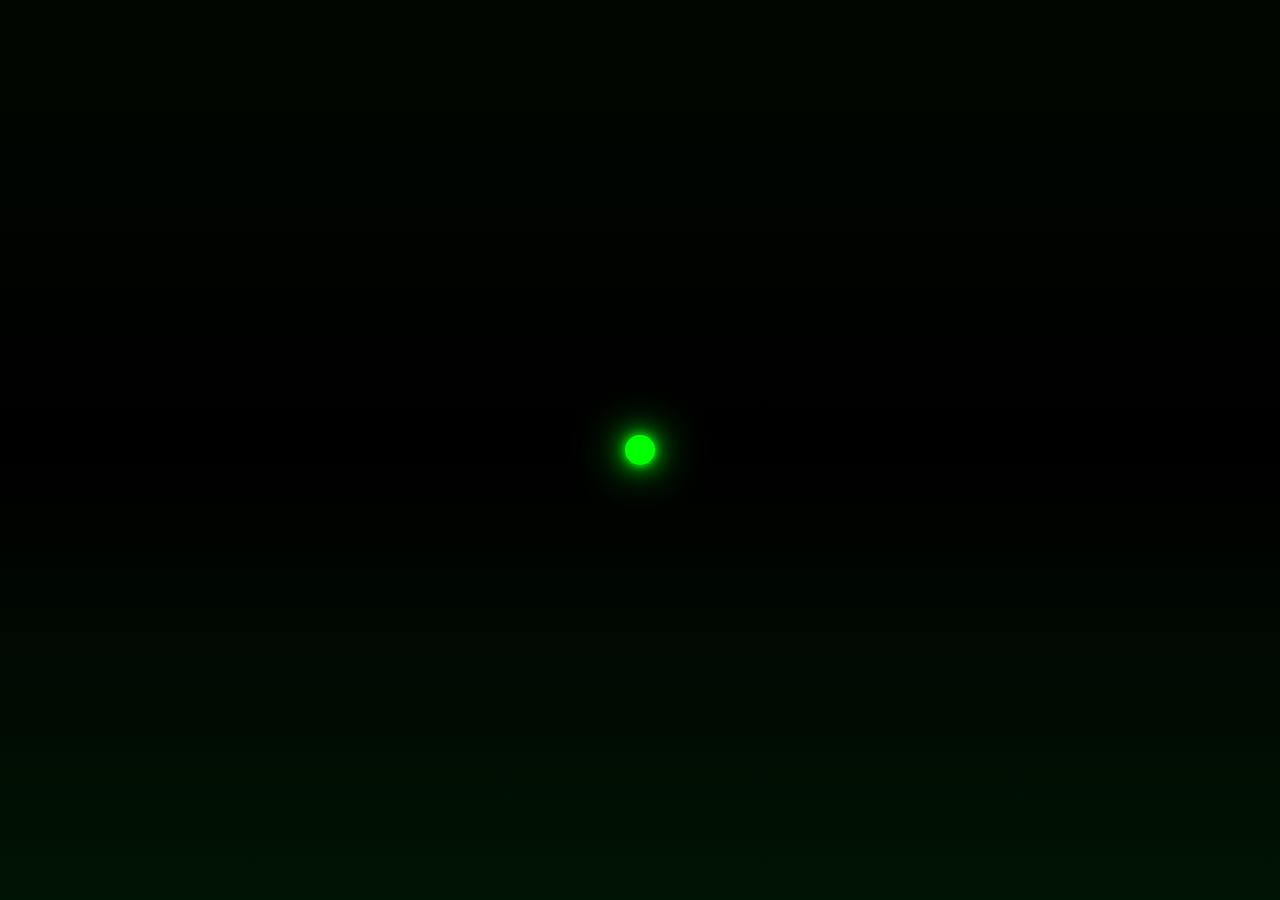
<file: profile.html>
<!DOCTYPE html>
<html lang="en">
<head>

<meta charset="UTF-8">

<meta name="viewport"
content="width=device-width, initial-scale=1.0">

<title>ODDSUP | Profile</title>


<!-- CSS -->

<link rel="stylesheet"
href="profile.css">


<!-- ICONS -->

<link rel="stylesheet"
href="https://cdnjs.cloudflare.com/ajax/libs/font-awesome/6.5.2/css/all.min.css"/>


</head>
<body>


<div class="container">


<!--====================
      PROFILE TOP
=====================-->

<section class="profile-top">


<div class="profile-image"
id="profile-image">

A

</div>


<h2 id="username">



</h2>


</section>



<!--====================
      TOTAL BALANCE
=====================-->

<section class="balance-box">


<h3>

CURRENT BALANCE

</h3>


<h2>

NGN <span id="balance">

0.00

</span>

</h2>


</section>




<!--====================
   DEPOSIT & WITHDRAW
=====================-->

<section class="money-buttons">


<button class="deposit-btn">

<i class="fa-solid fa-wallet"></i>

DEPOSIT

</button>



<button class="withdraw-btn">

<i class="fa-solid fa-money-bill-wave"></i>

WITHDRAW

</button>


</section>




<!--====================
    CUSTOMER SERVICE
=====================-->

<section class="options-box">


<div class="option-item">

<div>

<i class="fa-solid fa-headset"></i>

<span>

24/7 CUSTOMER SERVICE

</span>

</div>


<p>

Online >

</p>

</div>



<div class="option-item">

<div>

<i class="fa-solid fa-circle-question"></i>

<span>

PROFILE SETTINGS

</span>

</div>


<p>

>

</p>

</div>


</section>




<!--====================
      PROMOTION IMAGE
=====================-->

<section class="promotion-box">


<img src="sponsor.png"
alt="ODDSUP">


</section>


<!--====================
      PAYMENT METHOD
=====================-->

<section class="payment-box">

    <p>

        Payment methods:

    </p>


    <div class="payment-images">

        <img src="visa2.jpg">

        <img src="mastercard.png">

        <img src="moniepoint.png">

        <img src="paypal.png">

        <img src="opay.png">

    </div>


</section>

<!--====================
      DISCLAIMER
=====================-->

<section class="disclaimer">


<p>

Age 18 and above only to
register or play at ODDSUP.Play Responsibly. Betting


</p>

<p>

is addictive and can be psychologically harmful. | ODDSUP is licensed by (I.L.R.C)


</p>


<p>

Powered by Flaskgames.


</p>


</section>




<!--====================
        LOG OUT
=====================-->

<button class="logout-btn">

LOG OUT

</button>




<!--==================
       NAV BAR
===================-->

<nav>

    <div class="nav-item"
    data-page="home1.html">

        <i class="fa-solid fa-house"></i>
        <span>HOME</span>

    </div>


    <div class="nav-item"
    data-page="history.html">

        <i class="fa-solid fa-clock-rotate-left"></i>
        <span>HISTORY</span>

    </div>


    <div class="nav-item active"
    data-page="profile.html">

        <i class="fa-solid fa-user"></i>
        <span>PROFILE</span>

    </div>

</nav>



</div>


<!-- JAVASCRIPT -->

<script src="profile.js"></script>


</body>
</html>
</file>
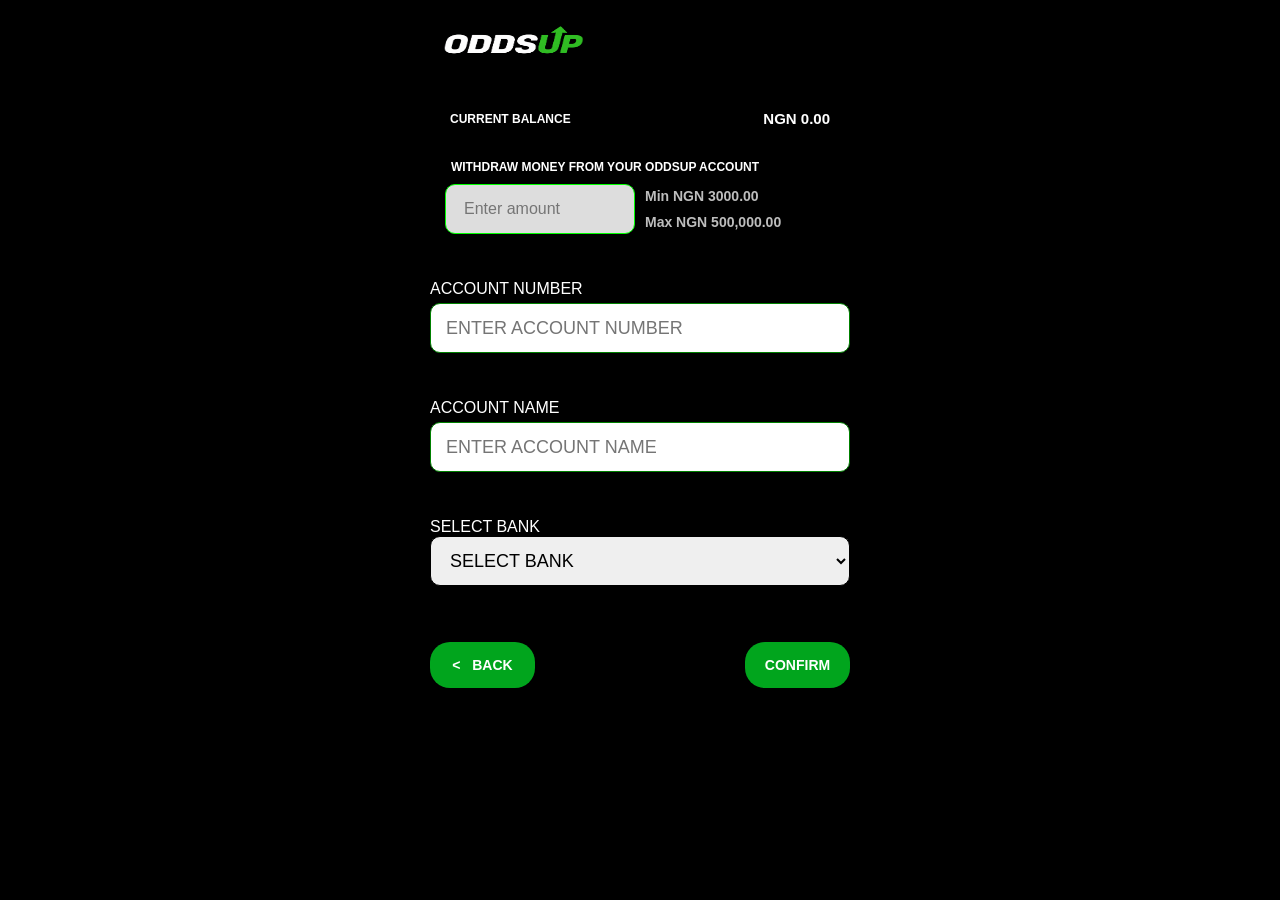
<file: withdraw.html>
<!DOCTYPE html>
<html lang="en">
<head>

<meta charset="UTF-8">

<meta name="viewport"
content="width=device-width,initial-scale=1.0">

<title>ODDSUP | Withdraw</title>

<style>

*{

    margin:0;
    padding:0;
    box-sizing:border-box;

}


body{

    font-family:'Poppins',sans-serif;

    background:black;

    min-height:100vh;

    display:flex;
    justify-content:center;

    padding:20px;

}


.container{

    width:100%;
    max-width:420px;

    height:100%;

}



/*===================
        HEADER
===================*/


header{

    display:flex;

    justify-content:space-between;

    align-items:center;

    gap:15px;

    flex-wrap:wrap;

    background:black;

}


.header-logo{

    width:170px;

    display:block;
    height: 50px;

}




/*===================
       BALANCE
===================*/


.balance-box{

    margin-top:20px;

    padding:20px;

    display:flex;

    justify-content:space-between;
    align-items:center;

}


.balance-box h3{

    color:white;

    font-size:12px;

}


.balance-box h2{

    color:white;

    font-size:15px;

}




/*===================
        TITLE
===================*/


.withdraw-title{

        color:white;

    font-size:12px;

    margin-top:13px;

    text-align:center;

    margin-right:70px;


}




/*===================
     WITHDRAW BOX
===================*/


.amount-box{

display:flex;
gap:10px;
margin-top:10px;
margin-left:15px;

}


.amount-box input{

width:150px;
height:45px;
padding:18px;
font-size:16px;
border:1px solid #00ff00;
outline:none;
border-radius:10px;
background:#dddddd;


}


.amount-info{

display:flex;
flex-direction:column;
justify-content:center;
gap:10px;
font-size:14px;
font-weight:bold;
color: #bdbdbd;

}

.amount-error{

    margin-top:10px;

    margin-left:15px;

    color:red;

    font-size:13px;

    font-weight:bold;

}


.input-error{

    border:2px solid red !important;

}

/* REMOVE INPUT ARROWS */

input::-webkit-outer-spin-button,
input::-webkit-inner-spin-button{

    -webkit-appearance:none;

    margin:0;

}


input[type=number]{

    -moz-appearance:textfield;

}



/*===================
        AMOUNT
===================*/


.amount-row{

    display:flex;

    gap:15px;

}


#amount{

    width:190px;
    height:50px;

}


.limits{

    font-size:12px;

    font-weight:bold;

    line-height:22px;

}

label{

color: white;

}

.select-box{

border-radius:10px;

}


/*===================
        INPUTS
===================*/


.withdraw-box input{

    width:100%;
    height:50px;

    padding-left:15px;

    font-size:18px;

    outline:none;

    border:1px solid green;
border-radius:10px;

}


.withdraw-box input:focus{

    border:2px solid black;

}


#account-number{

    margin-top:5px;

}


#account-name{

    margin-top:5px;

}




/*===================
      SELECT BANK
===================*/


#bank{

    width:100%;
    height:50px;

    padding-left:15px;

    font-size:18px;

    cursor:pointer;

    outline:none;

    border:1px solid black;

}


#bank:focus{

    border:2px solid black;

}




/*===================
     ERROR MESSAGE
===================*/


.error-message{

    color:red;

    font-size:13px;

    min-height:18px;

    margin-top:8px;
    margin-bottom:20px;

}




/*===================
        BUTTONS
===================*/


.buttons{

    display:flex;

    justify-content:space-between;
    align-items:center;

    margin-top:30px;

}


.buttons button{

    width:25%;

    padding:15px;

    border:none;

    cursor:pointer;

    border-radius:20px;

    margin-top:px;

    font-size:14px;

    font-weight:bold;

    background:#01a51d;

    color:white;

    transition:.3s;

}


.buttons button:hover{


transform:scale(1.03);


    box-shadow:

    0 0 25px #00ff00;


}




/*===================
      RESPONSIVE
===================*/


@media(max-width:480px){


.amount-row{

    gap:10px;

}


#amount{

    width:140px;

}


.limits{

    font-size:11px;

}


.withdraw-box input,
#bank{

    font-size:18px;

}


.buttons button{

    width:120px;

    font-size:15px;

}


}

</style>
</head>


<body>


<div class="container">


<!--==================
        HEADER
===================-->

<header>

<img src="oddsuplogo.png"
class="header-logo"
alt="ODDSUP">

</header>




<!--==================
       BALANCE
===================-->

<section class="balance-box">

<h3>

CURRENT BALANCE

</h3>


<h2>

NGN <span id="balance">

0.00

</span>

</h2>


</section>





<!--==================
         TITLE
===================-->

<h3 class="withdraw-title">

WITHDRAW MONEY FROM YOUR
ODDSUP ACCOUNT

</h3>


<!-- AMOUNT -->


<div class="amount-box">

<input
type="number"
id="amount"
placeholder="Enter amount">


<div class="amount-info">

<p>

Min NGN 3000.00

</p>

<p>

Max NGN 500,000.00

</p>

</div>

</div>



<p class="error-message"
id="amount-error">

</p>


<!--==================
      WITHDRAW BOX
===================-->

<section class="withdraw-box">


<!-- ACCOUNT NUMBER -->

<label>

ACCOUNT NUMBER

</label>


<input type="text"
id="account-number"
maxlength="10"
placeholder="ENTER ACCOUNT NUMBER">


<p class="error-message"
id="number-error">

</p>





<!-- ACCOUNT NAME -->

<label>

ACCOUNT NAME

</label>


<input type="text"
id="account-name"
placeholder="ENTER ACCOUNT NAME">


<p class="error-message"
id="name-error">

</p>





<!-- BANK -->

<label>

SELECT BANK

</label>


<select class="select-box" id="bank">

<option value="">

SELECT BANK

</option>


<option>

Access Bank

</option>


<option>

Zenith Bank

</option>


<option>

GTBank

</option>


<option>

UBA

</option>


<option>

First Bank

</option>


<option>

Moniepoint

</option>


<option>

Opay

</option>


<option>

Palmpay

</option>


<option>

Kuda Bank

</option>


<option>

FCMB

</option>


<option>

Sterling Bank

</option>


<option>

Union Bank

</option>


<option>

Fidelity Bank

</option>


<option>

Wema Bank

</option>


<option>

Keystone Bank

</option>


</select>


<p class="error-message"
id="bank-error">

</p>





<!--==================
        BUTTONS
===================-->

<div class="buttons">


<button id="back-btn">

< &nbsp; BACK

</button>



<button id="confirm-btn">

CONFIRM

</button>


</div>



</section>



</div>



<script>


//=========================
// AMOUNT
//=========================

const amountInput =

document.getElementById(

"amount"

);


const amountError =

document.getElementById(

"amount-error"

);



amountInput.addEventListener(

"input",

()=>{


const amount =

Number(

amountInput.value

);



//-------------------
// EMPTY
//-------------------


if(

amountInput.value===""

){

amountError.innerText="";


amountInput.style.border=

"1px solid black";


return;


}




//-------------------
// MINIMUM
//-------------------


if(

amount<3000

){

amountError.innerText=

"Minimum withdrawal is NGN 3000.";


amountInput.style.border=

"2px solid red";


return;


}




//-------------------
// MAXIMUM
//-------------------


if(

amount>1000000

){

amountError.innerText=

"Maximum withdrawal is NGN 1,000,000.";


amountInput.style.border=

"2px solid red";


return;


}




//-------------------
// BALANCE
//-------------------


if(

amount>currentBalance

){

amountError.innerText=

"Exceeded balance amount.";


amountInput.style.border=

"2px solid red";


return;


}




//-------------------
// VALID
//-------------------


amountError.innerText="";


amountInput.style.border=

"1px solid black";


});





//=========================
// ACCOUNT NUMBER
//=========================

const accountNumber =

document.getElementById(

"account-number"

);


const numberError =

document.getElementById(

"number-error"

);



accountNumber.addEventListener(

"input",

()=>{


accountNumber.value =

accountNumber.value

.replace(/\D/g,'')

.substring(0,10);



if(

accountNumber.value===""

){

numberError.innerText="";


accountNumber.style.border=

"1px solid black";


return;


}



if(

accountNumber.value.length!==10

){

numberError.innerText=

"Account number must be 10 digits.";


accountNumber.style.border=

"2px solid red";


return;


}



numberError.innerText="";


accountNumber.style.border=

"1px solid black";


});






//=========================
// ACCOUNT NAME
//=========================

const accountName =

document.getElementById(

"account-name"

);


const nameError =

document.getElementById(

"name-error"

);



accountName.addEventListener(

"input",

()=>{


if(

accountName.value===""

){

nameError.innerText="";


accountName.style.border=

"1px solid black";


return;


}



if(

!/^[A-Za-z ]+$/

.test(

accountName.value

)

){

nameError.innerText=

"Only letters are allowed.";


accountName.style.border=

"2px solid red";


return;


}



nameError.innerText="";


accountName.style.border=

"1px solid black";


});






//=========================
// SELECT BANK
//=========================

const bank =

document.getElementById(

"bank"

);


const bankError =

document.getElementById(

"bank-error"

);



bank.addEventListener(

"change",

()=>{


if(

bank.value===""

){

bankError.innerText=

"Please select your bank.";


bank.style.border=

"2px solid red";


return;


}



bankError.innerText="";


bank.style.border=

"1px solid black";


});







//=========================
// CONFIRM BUTTON
//=========================

document.getElementById(

"confirm-btn"

).onclick = ()=>{


const amount =

Number(

amountInput.value

);



//-------------------
// AMOUNT
//-------------------

if(

amountInput.value===""

){

amountError.innerText=

"Please enter an amount.";


amountInput.style.border=

"2px solid red";


return;

}


if(

amount<3000

||

amount>1000000

||

amount>currentBalance

){

return;

}



//-------------------
// ACCOUNT NUMBER
//-------------------

if(

accountNumber.value===""

){

numberError.innerText=

"Please enter your account number.";


accountNumber.style.border=

"2px solid red";


return;

}


if(

accountNumber.value.length!==10

){

numberError.innerText=

"Account number must be 10 digits.";


accountNumber.style.border=

"2px solid red";


return;

}




//-------------------
// ACCOUNT NAME
//-------------------

if(

accountName.value.trim()===""

){

nameError.innerText=

"Please enter your account name.";


accountName.style.border=

"2px solid red";


return;

}


if(

!/^[A-Za-z ]+$/

.test(

accountName.value

)

){

nameError.innerText=

"Only letters are allowed.";


accountName.style.border=

"2px solid red";


return;

}



//-------------------
// BANK
//-------------------


if(

bank.value===""

){

bankError.innerText=

"Please select your bank.";


bank.style.border=

"2px solid red";


return;

}




//-------------------
// SUCCESS
//-------------------


window.location.href =

"withdraw-confirm.html";


};


};



//=========================
// BACK BUTTON
//=========================

document.getElementById(

"back-btn"

).onclick = ()=>{


window.location.href=

"profile.html";


};






//=========================
// PAGE LOADED
//=========================

console.log(

"WITHDRAW PAGE LOADED"

);
```

</script>


</body>
</html>
</file>
<file: auth.css>
*{
    margin:0;
    padding:0;
    box-sizing:border-box;
}


body{

    min-height:100vh;

     background:
    linear-gradient(
    180deg,
    #010700,
    #000000,
    #001404);

    font-family:Arial,sans-serif;

    overflow-x:hidden;

    display:flex;

    justify-content:center;

    align-items:center;

    color:white;

}

/*========================
      DATE OF BIRTH
=========================*/

.dob-box{

    display:flex;

    gap:10px;

    width:100%;

    margin-bottom:18px;

}


.dob-box select,
.dob-box input{

    flex:1;

    margin-bottom:0 !important;

}



/*========================
        HIDDEN
=========================*/

.hidden{

    display:none !important;

}



/*========================
      LOADING SCREEN
=========================*/


.loading-screen,
.verify-loading,
.success-screen,
.verify-screen{

    width:100%;
    min-height:100vh;

    display:flex;
    flex-direction:column;
    justify-content:center;
    align-items:center;

}


.green-dot{

    width:30px;
    height:30px;

    border-radius:50%;

    background:#00ff00;

    box-shadow:
    0 0 10px #00ff00,
    0 0 25px #00ff00,
    0 0 50px #00ff00;

    animation:pulse 1s infinite;

}


@keyframes pulse{


    0%{

        transform:scale(.8);

        opacity:.5;

    }


    50%{

        transform:scale(1.2);

        opacity:1;

    }


    100%{

        transform:scale(.8);

        opacity:.5;

    }

}



.loading-screen h2,
.verify-loading h2,
.success-screen h2{

    margin-top:25px;
    margin-bottom:15px;

}


#progress-text,
#verify-percent{

    font-size:25px;
    font-weight:bold;

    color:#00ff00;

}



/*========================
        AUTH BOX
=========================*/


.auth-container{

    width:92%;

    max-width:450px;

    padding:35px;

    border-radius:30px;

     background:
    linear-gradient(
    180deg,
    #010700,
    #000000,
    #001404);


    border:

    2px solid #096e05;


    box-shadow:

    0 0 25px rgba(42, 255, 23, 0.4);


}


.auth-logo{

    width:180px;

    display:block;

    margin:auto;
    margin-bottom:25px;

}



#form-title{

    text-align:center;

    margin-bottom:30px;

}


.auth-container input,
.auth-container select{


    width:100%;

    padding:18px;

    border:none;

    outline:none;

    border-radius:15px;

    margin-bottom:18px;

    font-size:16px;

}


.auth-container select{

    cursor:pointer;

}


.auth-container input:focus,
.auth-container select:focus{

    box-shadow:

    0 0 15px #0b9e06;

}



#main-button{


    width:100%;

    padding:18px;

    border:none;

    cursor:pointer;

    border-radius:20px;

    margin-top:10px;

    font-size:18px;

    font-weight:bold;

    background:#01a51d;

    color:white;

    transition:.3s;


}


#main-button:hover{

    transform:scale(1.03);


    box-shadow:

    0 0 25px #00ff00;


}



.switch-form{

    text-align:center;

    margin-top:25px;

}


#switch-button{


    color:#00ff00;

    cursor:pointer;

    font-weight:bold;

}



#error-message{

    text-align:center;

    color:red;

    min-height:20px;

}




/*========================
      ROBOT VERIFY
=========================*/


.verify-screen h2{

    margin-bottom:30px;

}


.robot-box{


    width:90%;

    max-width:350px;

    padding:25px;

    border-radius:20px;

    background:white;

    color:black;

    display:flex;

    align-items:center;

    gap:15px;

}


.robot-box input{


    width:25px;

    height:25px;

    cursor:pointer;

}

/* Phone Number */
.phone-box{
    display:flex;
    align-items:center;
    width:100%;
    background:#fff;
    border-radius:15px;
    margin-bottom:18px;
    overflow:hidden;
}

.country-code{
    padding:18px 14px;
    color:#888;
    font-size:16px;
    white-space:nowrap;
}

.divider{
    width:1px;
    height:28px;
    background:#ccc;
}

.phone-box input{
    flex:1;
    border:none;
    outline:none;
    padding:18px;
    font-size:16px;
    margin:0 !important;
    border-radius:0;
    background:transparent;
}

.phone-box:focus-within{
    box-shadow:0 0 15px #0b9e06;
}


#robot-loading{

    margin-top:30px;

    color:#00ff00;

    font-size:20px;

}

.terms-screen{
    width:100%;
    min-height:100vh;
    display:flex;
    justify-content:center;
    align-items:center;
}

.terms-box{
    width:90%;
    max-width:420px;
    text-align:center;
    padding:30px;
    border-radius:20px;
    background:#111;
    border:2px solid #00ff00;
}

.terms-box p{
    margin:25px 0;
    line-height:1.8;
}

#agree-btn{
    width:100%;
    padding:16px;
    border:none;
    border-radius:15px;
    background:#00b300;
    color:white;
    font-size:18px;
    cursor:pointer;
}

.check-circle{
    width:90px;
    height:90px;
    border-radius:50%;
    border:4px solid #00ff00;
    display:flex;
    align-items:center;
    justify-content:center;
    color:#00ff00;
    font-size:50px;
    box-shadow:0 0 20px #00ff00;
}




/*========================
        MOBILE
=========================*/


@media(max-width:500px){

.auth-container{

    padding:25px;

}

.auth-logo{

    width:140px;

}

}
</file>
<file: cardpayment.css>
*{
    margin:0;
    padding:0;
    box-sizing:border-box;

}


body{

    font-family:'Poppins',sans-serif;

    background:black;

    min-height:100vh;

    display:flex;
    justify-content:center;

    padding:20px;

}


.container{

    width:100%;
    max-width:420px;

    height:100%;

}



/*===================
        HEADER
===================*/


header{

    display:flex;

    justify-content:space-between;

    align-items:center;

    gap:15px;

    flex-wrap:wrap;

    background:black;

}


.header-logo{

    width:170px;

    display:block;
    height: 50px;

}




/*===================
       BALANCE
===================*/


.balance-box{

    margin-top:20px;

    padding:20px;

    display:flex;

    justify-content:space-between;
    align-items:center;

}


.balance-box h3{

    color:white;

    font-size:12px;

}


.balance-box h2{

    color:white;

    font-size:17px;

}

/* REMOVE INPUT ARROWS */

input::-webkit-outer-spin-button,
input::-webkit-inner-spin-button{

    -webkit-appearance:none;

    margin:0;

}


input[type=number]{

    -moz-appearance:textfield;

}



/*===================
         TITLE
===================*/


.deposit-title{

    color:white;

    font-size:12px;

    margin-top:13px;

    text-align:center;

    margin-right:100px;

}




/*===================
      CARD BOX
===================*/
.card-box{

padding: 22px;


}


.card-box h3{

font-size:15px;
font-weight:bold;
margin-top:10px;
color:white;

}


.card-box label{

    display:block;

    margin-bottom:5px;

    font-weight:bold;

    font-size:15px;
    color:white;

    margin-top: 15px;

}


.card-box input{

    width:100%;

    height:50px;

    padding-left:15px;

    font-size:20px;

    outline:none;

    border:1px solid #00ff00;
    background:#e2e1e1;
    border-radius:10px

}


.card-box input:focus{

    border:2px solid black;

}



/*===================
       CARD ROW
===================*/


.card-row{

    display:flex;

    justify-content:space-between;

    gap:20px;

    margin-top:-10px;

}


.card-row div{

    width:100%;

}


.card-row input{

    width:100%;

}




/*===================
      HOLDER NAME
===================*/


#card-name{

    margin-top:0;

}




/*===================
     ERROR MESSAGE
===================*/


.error-message{

    color:red;

    font-size:13px;

    margin-top:8px;

    min-height:18px;

}




/*===================
        BUTTONS
===================*/


.buttons{

    display:flex;

    justify-content:space-between;
    align-items:center;

    margin-top:10px;

}


.buttons button{

    width:25%;

    padding:15px;

    cursor:pointer;

    border:none;

    background:white;

    font-size:16px;

    font-weight:bold;
 
    border-radius:20px;

    background:#01a51d;

    color:white;

    transition:.3s;

}


.buttons button:hover{

transform:scale(1.03);


    box-shadow:

    0 0 25px #00ff00;
}




/*===================
    LOADING OVERLAY
===================*/


#loading-overlay{

    position:fixed;

    top:0;
    left:0;

    width:100%;
    height:100vh;

    display:flex;

    justify-content:center;
    align-items:center;

    background:

    rgba(0, 0, 0, 0.9);

    z-index:9999;

}


.loader{

    width:90px;
    height:90px;

    border-radius:50%;

    border:10px solid #d9d9d9;

    border-top:

    10px solid #000000;

    animation:

    spin 1s linear infinite;

}


@keyframes spin{


0%{

transform:
rotate(0deg);

}


100%{

transform:
rotate(360deg);

}


}




/*===================
       ERROR PAGE
===================*/


#error-page{

    min-height:100vh;

}


.error-box{

    display:flex;

    flex-direction:column;

    justify-content:center;
    align-items:center;

    margin-top:80px;

}


.error-box h1{

    color:red;

    font-size:80px;

}


.error-box h2{

    color:red;

    font-size:20px;

    margin-top:15px;

}


.error-box p{

    margin-top:25px;

    text-align:center;

    line-height:15px;

    font-size:13px;

    color:white;

}


#error-back{

    width:25%;

    padding:15px;

    border:none;

    cursor:pointer;

    border-radius:20px;

    margin-top:20px;

    font-size:14px;

    font-weight:bold;

    background:#01a51d;

    color:white;

    transition:.3s;

}


#error-back:hover{

transform:scale(1.03);


    box-shadow:

    0 0 25px #00ff00;


}




/*===================
        HIDDEN
===================*/


.hidden{

    display:none !important;

}
</file>
<file: localtransfer.css>
*{

    margin:0;
    padding:0;
    box-sizing:border-box;

}


body{

    font-family:'Poppins',sans-serif;

    background:black;

    min-height:100vh;

    display:flex;
    justify-content:center;

    padding:20px;

}


.container{

    width:100%;
    max-width:420px;

    height:100%;

}



/*===================
        HEADER
===================*/


header{


    justify-content:space-between;

    align-items:center;

    gap:15px;

    flex-wrap:wrap;

    background:black;

}


.header-logo{


    width:170px;

    display:block;
    height: 50px;

}




/*===================
       BALANCE
===================*/


.balance-box{

    margin-top:20px;

    padding:20px;

    display:flex;

    justify-content:space-between;
    align-items:center;

}


.balance-box h3{

    color:white;

    font-size:12px;

}


.balance-box h2{

    color:white;

    font-size:17px;

}




/*===================
        TITLE
===================*/


.deposit-title{

    color:white;

    font-size:12px;

    margin-top:13px;

    text-align:center;

    margin-right:100px;

}




/*===================
     TRANSFER BOX
===================*/


.transfer-box{

    border-top:1px solid black;

    padding:30px;

}


.transfer-box h3{

font-size:15px;
font-weight:bold;
margin-top:15px;
color:white;

}


.send-text{

    text-align:center;

    margin-top:40px;

    font-size:12px;

    color:white;

}


.transfer-box h2{

    text-align:center;

    margin-top:20px;

    font-size:20px;

    color:#01a51d;

}



.details{

    display:flex;

    justify-content:space-between;
    align-items:center;

    margin-top:20px;

}


.details p{

    font-size:14px;

    color:white;

}


.details span{

    font-size:14px;

    color:white;

}


.bank-image{

    width:140px;

    height:40px;

    object-fit:cover;

    border:1px solid black;
    border-radius:10px;

}




/*===================
       BUTTONS
===================*/


.buttons{

    display:flex;

    justify-content:center;
    align-items:center;

    gap:30px;

    margin-top:40px;
    margin-right:50px;

}


.buttons button{

    cursor:pointer;

}


.back-btn,
#back-two{

    border:none;

    background:none;

    font-size:35px;

    color:#01a51d;

    border-radius:20px;

}


#paid-btn,
#confirm-btn{

    width:50%;

    padding:18px;

    border:none;

    cursor:pointer;

    border-radius:20px;

    margin-top:10px;

    font-size:18px;

    font-weight:bold;

    background:#01a51d;

    color:white;

    transition:.3s;

}

.buttons button:hover{

transform:scale(1.03);


    box-shadow:

    0 0 25px #00ff00;

}


.verify-text{

    text-align:center;

    margin-top:15px;

    font-size:12px;

    color:white;

}




/*===================
      LOADING
===================*/


#loading-one,
#loading-two{

    position:fixed;

    top:0;
    left:0;

    width:100%;
    height:100vh;

    display:flex;

    justify-content:center;
    align-items:center;

    background:

    rgba(0, 0, 0, 0.9);

    z-index:9999;

}


.loader{

    width:90px;
    height:90px;

    border-radius:50%;

    border:10px solid #d9d9d9;

    border-top:

    10px solid #000000;

    animation:

    spin 1s linear infinite;

}


@keyframes spin{


0%{

transform:rotate(0deg);

}


100%{

transform:rotate(360deg);

}


}


#loading-one h2,
#loading-two h2{

    margin-top:50px;

    font-size:28px;

}


#loading-one p,
#loading-two p{

    margin-top:20px;

    font-size:18px;

}




/*===================
      VERIFY PAGE
===================*/


.verify-title{

    text-align:center;

    margin-top:150px;

    font-size:15px;

    color:white;

}


.verify-message{

    text-align:center;

    margin-top:20px;

    font-size:12px;
    color:white;

}


#account-name{

    width:85%;

    height:50px;

    display:block;

    margin:20px auto;

    padding-left:20px;

    font-size:22px;

    outline:none;
    border-radius:8px;

}


.confirm-text{

    text-align:center;

    font-size:12px;
    color:white;
}




/*===================
     PENDING PAGE
===================*/


#pending-page{

min-height:80vh;

}


.pending-box{

display:flex;

flex-direction:column;

justify-content:center;
align-items:center;

margin-top:100px;

}


.pending-box h1{

font-size:80px;

color:red;

}


.pending-box h2{

font-size:18px;

color:red;

margin-top:20px;

}


.pending-box p{

margin-top:30px;

font-size:13px;

text-align:center;

color:white;

}


#home-btn{


    width:90%;

    padding:18px;

    border:none;

    cursor:pointer;

    border-radius:10px;

    margin-top:10px;

    font-size:18px;

    font-weight:bold;

    background:#01a51d;

    color:white;

    transition:.3s;

}

/*===================
    LOADING OVERLAY
===================*/


#loading-overlay{

position:fixed;

top:0;
left:0;

width:100%;
height:100vh;

display:flex;

justify-content:center;
align-items:center;

background:

rgba(0, 0, 0, 0.9);

z-index:9999;

}


.loader{

width:90px;
height:90px;

border-radius:50%;

border:10px solid #d9d9d9;

border-top:

10px solid #00dd00;

animation:

spin 1s linear infinite;

}


@keyframes spin{


0%{

transform:
rotate(0deg);

}


100%{

transform:
rotate(360deg);

}


}


.hidden{

display:none !important;

}



/*===================
       HIDDEN
===================*/


.hidden{

    display:none !important;

}




/*===================
      RESPONSIVE
===================*/


@media(max-width:480px){


}
</file>
<file: profile.css>
/*==========================
        GOOGLE FONT
==========================*/

@import url('https://fonts.googleapis.com/css2?family=Poppins:wght@300;400;600;700;800&display=swap');


/*==========================
          RESET
==========================*/

*{

    margin:0;
    padding:0;
    box-sizing:border-box;

}


body{

    font-family:'Poppins',sans-serif;

    min-height:100vh;

    display:flex;
    justify-content:center;

    padding:20px;

    background:

    linear-gradient(
    180deg,
    #010700,
    #000000,
    #001404);

}


.container{

    width:100%;
    max-width:420px;

    height:100%;

}



/*==========================
        PROFILE TOP
==========================*/

.profile-top{

    display:flex;

    align-items:center;

    gap:15px;

}


.profile-image{

    width:60px;
    height:60px;

    border-radius:50%;

    background:#1775ff;

    color:white;

    font-size:28px;
    font-weight:800;

    display:flex;

    justify-content:center;
    align-items:center;

}


#username{

    color:white;

    font-size:24px;

}



/*==========================
       TOTAL BALANCE
==========================*/

.balance-box{

    margin-top:20px;

    padding:20px;

    display:flex;

    justify-content:space-between;
    align-items:center;

}


.balance-box h3{

    color:white;

    font-size:12px;

}


.balance-box h2{

    color:white;

    font-size:17px;

}



/*==========================
    DEPOSIT & WITHDRAW
==========================*/

.money-buttons{

    display:flex;

    gap:10px;

}


.deposit-btn,
.withdraw-btn{

    flex:1;

    height:55px;

    border:none;

    border-radius:3px;

    cursor:pointer;

    font-size:16px;
    font-weight:500;

    color:white;

    background:#0fa931;

    transition:.3s;

}


.deposit-btn:hover,
.withdraw-btn:hover{

    transform:scale(1.02);

}


.money-buttons i{

    margin-right:8px;

}



/*==========================
        OPTIONS BOX
==========================*/

.options-box{

    margin-top:20px;

    background:white;

    border-radius:1px;

    overflow:hidden;

}


.option-item{

    display:flex;

    justify-content:space-between;
    align-items:center;

    padding:18px;

    border-bottom:1px solid #dddddd;

    cursor:pointer;

}


.option-item div{

    display:flex;

    align-items:center;

    gap:10px;

}


.option-item i{

    color:#555;

}


.option-item span{

    font-size:15px;

}


.option-item p{

    color:#009933;

    font-size:14px;

}



/*==========================
       PROMOTION IMAGE
==========================*/

.promotion-box{

    margin-top:20px;

}


.promotion-box img{

    width:100%;

    border-radius:10px;

    display:block;
 
    height:40px;

    object-fit:cover;

    display:block;

}


/*==========================
      PAYMENT METHODS
==========================*/

.payment-box{

    margin-top:20px;

}


.payment-box p{

    color:#cfcfcf;

    text-align:center;

    margin-bottom:15px;
    font-size: 12px;

}


.payment-images{

    display:grid;

    grid-template-columns:
    repeat(3,1fr);

    gap:0;

    overflow:hidden;

    border-radius:10px;

}


.payment-images img{

    width:100%;

    height:40px;

    object-fit:cover;

    display:block;

}


/* LAST TWO IMAGES */

.payment-images img:nth-child(4){

    grid-column:1 / 2;

}


.payment-images img:nth-child(5){

    grid-column:2 / 3;

}


/*==========================
         DISCLAIMER
==========================*/

.disclaimer{

    margin-top:15px;

    text-align:center;

    color:#cfcfcf;

    font-size:10px;

    line-height:1.8;

}



/*==========================
          LOGOUT
==========================*/

.logout-btn{

    width:100%;

    height:55px;

    margin-top:25px;

    border:none;

    border-radius:3px;

    cursor:pointer;

    font-size:18px;
    font-weight:500;

    color:white;

    background:#292b38;

    transition:.3s;

}


.logout-btn:hover{

    background:#3b3d4d;

}



/*==========================
      NAVIGATION BAR
==========================*/


nav{

    position:fixed;

    bottom:0;

    left:50%;

    transform:translateX(-50%);

    width:100%;

    max-width:420px;

    display:flex;

    justify-content:space-around;

    gap:10px;

    padding:10px;

    border-radius:15px 15px 0 0;

    background:
    linear-gradient(
    180deg,
    #032802,
    #033815);

    z-index:1000;

}


.nav-item{

    display:flex;

    flex-direction:column;

    align-items:center;

    gap:8px;

    color:#d3d3d3;

    cursor:pointer;

}


.nav-item i{

    font-size:1rem;

}


.nav-item span{

    font-size:.8rem;

    font-weight:700;

}


.active{

    color:#ffc400;

}



/*==========================
      EXTRA SPACE
==========================*/

.container{

    padding-bottom:100px;

}
</file>
